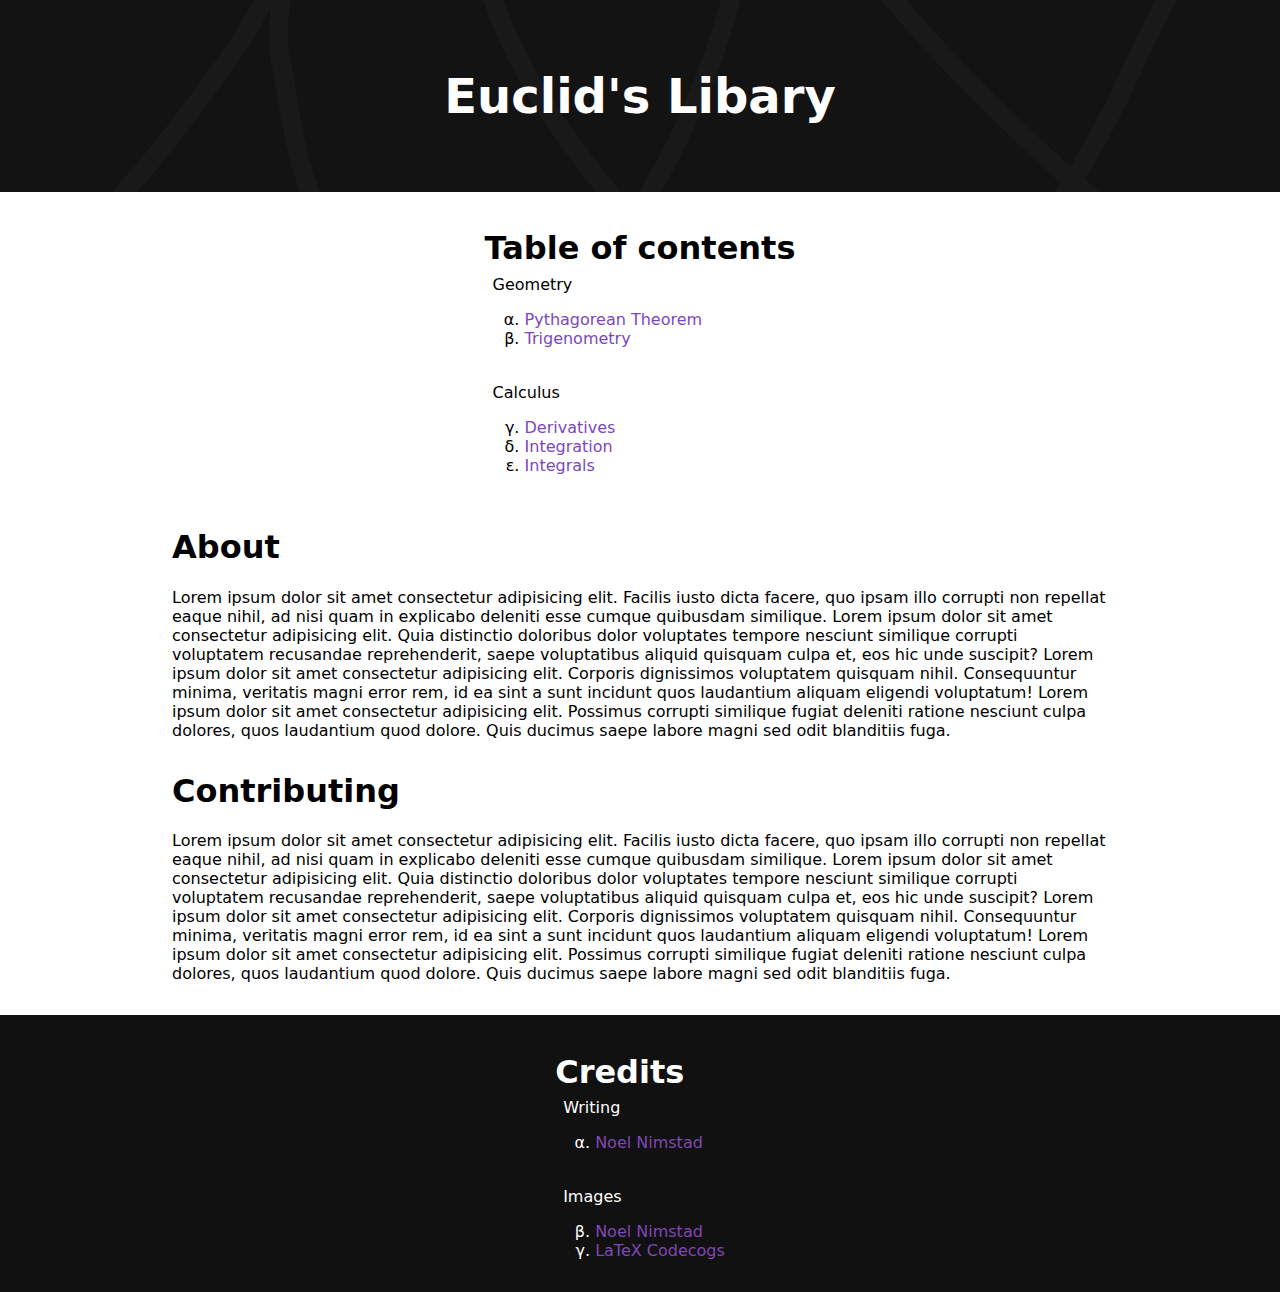
<file: index.html>
<!DOCTYPE html>
<html>
    <head>
        <script src="global.js" defer></script>
        <link rel="stylesheet" href="global.css"/>
        <meta name="viewport" content="width=device-width, initial-scale=1">
        <meta name="viewport" content= "width=device-width, user-scalable=no">
    </head>
    <body>
        <section class="title">
            <h1>Euclid's Libary</h1>
        </section>
        <main>
            <section class="links">
                <div>
                    <h1>Table of contents</h1>
                    <ul>
                        <p>Geometry</p>
                        <li><a href="./pages/geometry/pyteo.html" target="_blank">Pythagorean Theorem</a></li>
                        <li><a href="#" target="_blank">Trigenometry</a></li>
                        <br/>
                        <p>Calculus</p>
                        <li><a href="#" target="_blank">Derivatives</a></li>
                        <li><a href="#" target="_blank">Integration</a></li>
                        <li><a href="#" target="_blank">Integrals</a></li>
                    </ul>
                </div>
            </section>
            <section class="text">
                <h1>About</h1>
                <p>Lorem ipsum dolor sit amet consectetur adipisicing elit. Facilis iusto dicta facere, quo ipsam illo corrupti non repellat eaque nihil, ad nisi quam in explicabo deleniti esse cumque quibusdam similique. Lorem ipsum dolor sit amet consectetur adipisicing elit. Quia distinctio doloribus dolor voluptates tempore nesciunt similique corrupti voluptatem recusandae reprehenderit, saepe voluptatibus aliquid quisquam culpa et, eos hic unde suscipit? Lorem ipsum dolor sit amet consectetur adipisicing elit. Corporis dignissimos voluptatem quisquam nihil. Consequuntur minima, veritatis magni error rem, id ea sint a sunt incidunt quos laudantium aliquam eligendi voluptatum! Lorem ipsum dolor sit amet consectetur adipisicing elit. Possimus corrupti similique fugiat deleniti ratione nesciunt culpa dolores, quos laudantium quod dolore. Quis ducimus saepe labore magni sed odit blanditiis fuga.</p>
            </section>
            <section class="text">
                <h1>Contributing</h1>
                <p>Lorem ipsum dolor sit amet consectetur adipisicing elit. Facilis iusto dicta facere, quo ipsam illo corrupti non repellat eaque nihil, ad nisi quam in explicabo deleniti esse cumque quibusdam similique. Lorem ipsum dolor sit amet consectetur adipisicing elit. Quia distinctio doloribus dolor voluptates tempore nesciunt similique corrupti voluptatem recusandae reprehenderit, saepe voluptatibus aliquid quisquam culpa et, eos hic unde suscipit? Lorem ipsum dolor sit amet consectetur adipisicing elit. Corporis dignissimos voluptatem quisquam nihil. Consequuntur minima, veritatis magni error rem, id ea sint a sunt incidunt quos laudantium aliquam eligendi voluptatum! Lorem ipsum dolor sit amet consectetur adipisicing elit. Possimus corrupti similique fugiat deleniti ratione nesciunt culpa dolores, quos laudantium quod dolore. Quis ducimus saepe labore magni sed odit blanditiis fuga.</p>
            </section>
            <footer>                
                <section class="links">
                    <div>
                        <h1>Credits</h1>
                        <ul>
                            <p>Writing</p>
                            <li><a href="https://noel.nimstad.com" target="_blank">Noel Nimstad</a></li>
                            <br/>
                            <p>Images</p>
                            <li><a href="https://noel.nimstad.com" target="_blank">Noel Nimstad</a></li>
                            <li><a href="https://latex.codecogs.com/eqneditor/editor.php" target="_blank">LaTeX Codecogs</a></li>
                        </ul>
                    </div>
                </section>
            </footer>
        </main>
    </body>
</html>
</file>
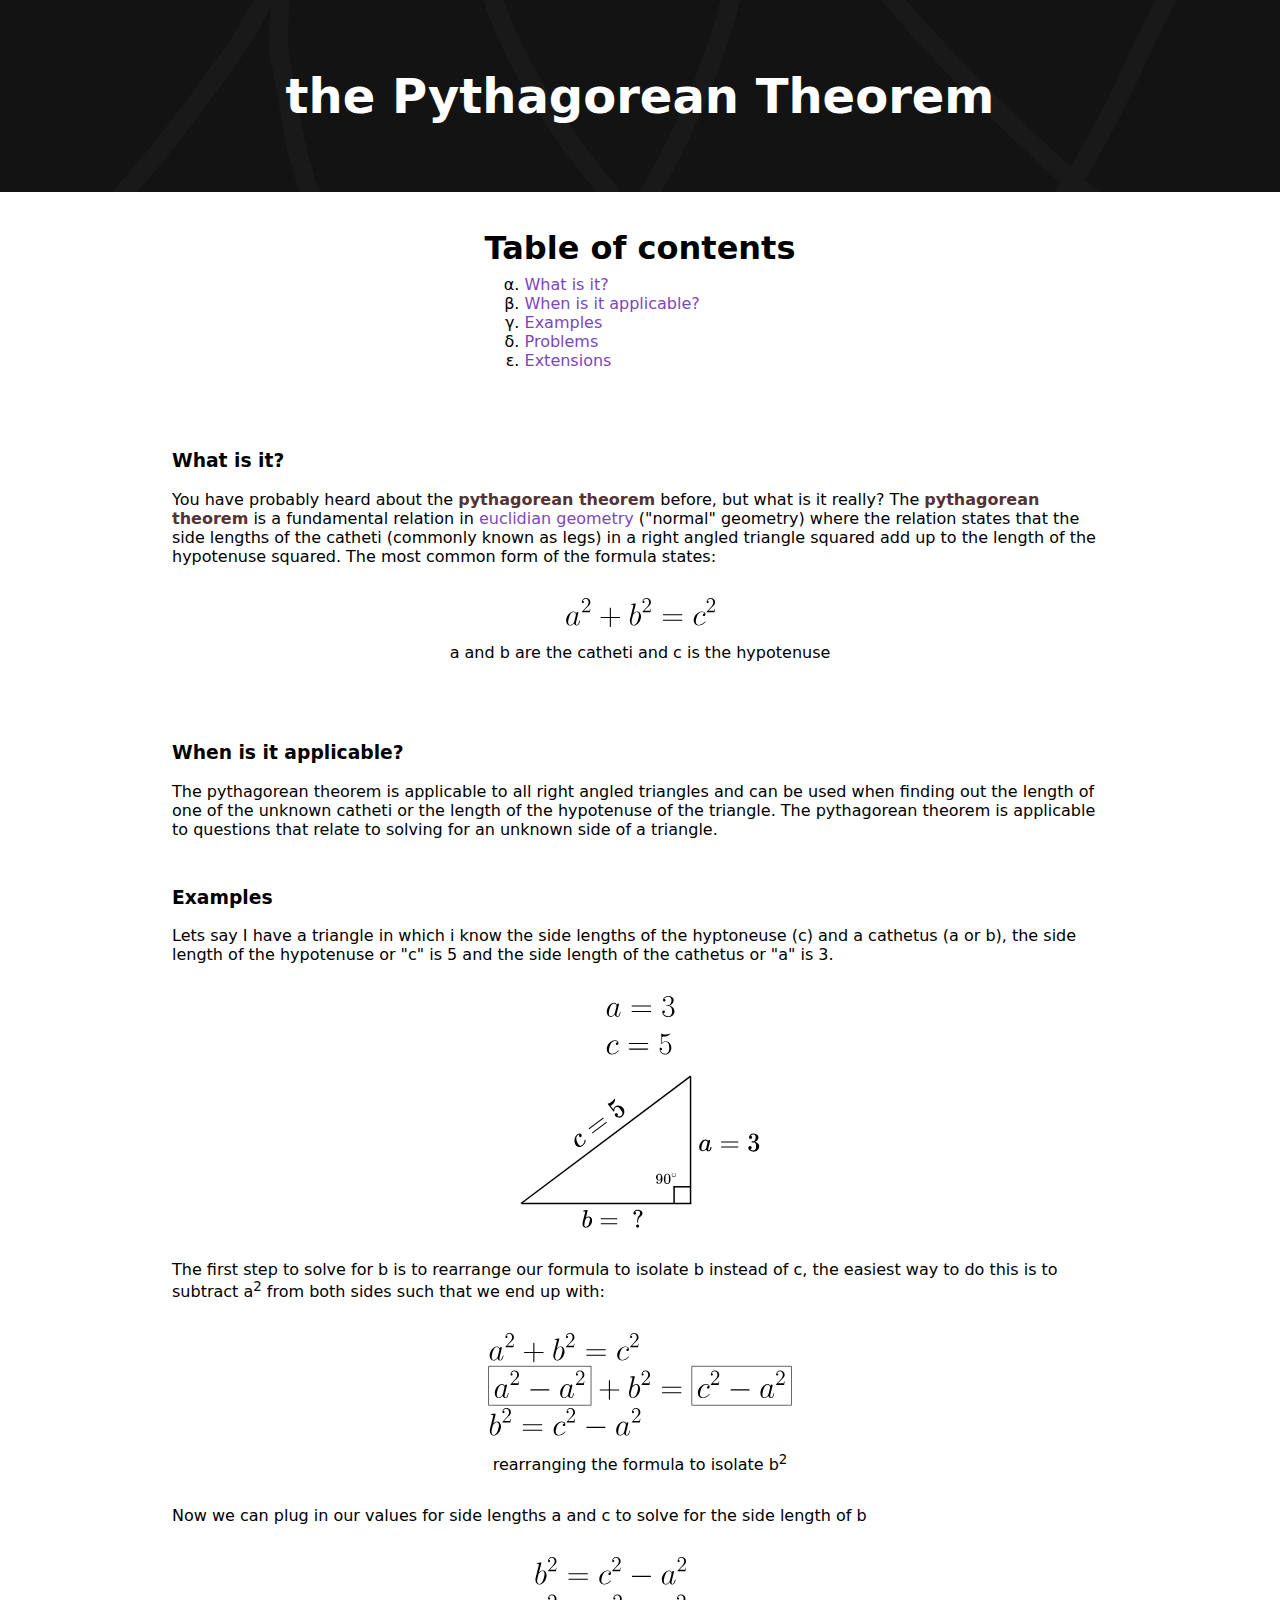
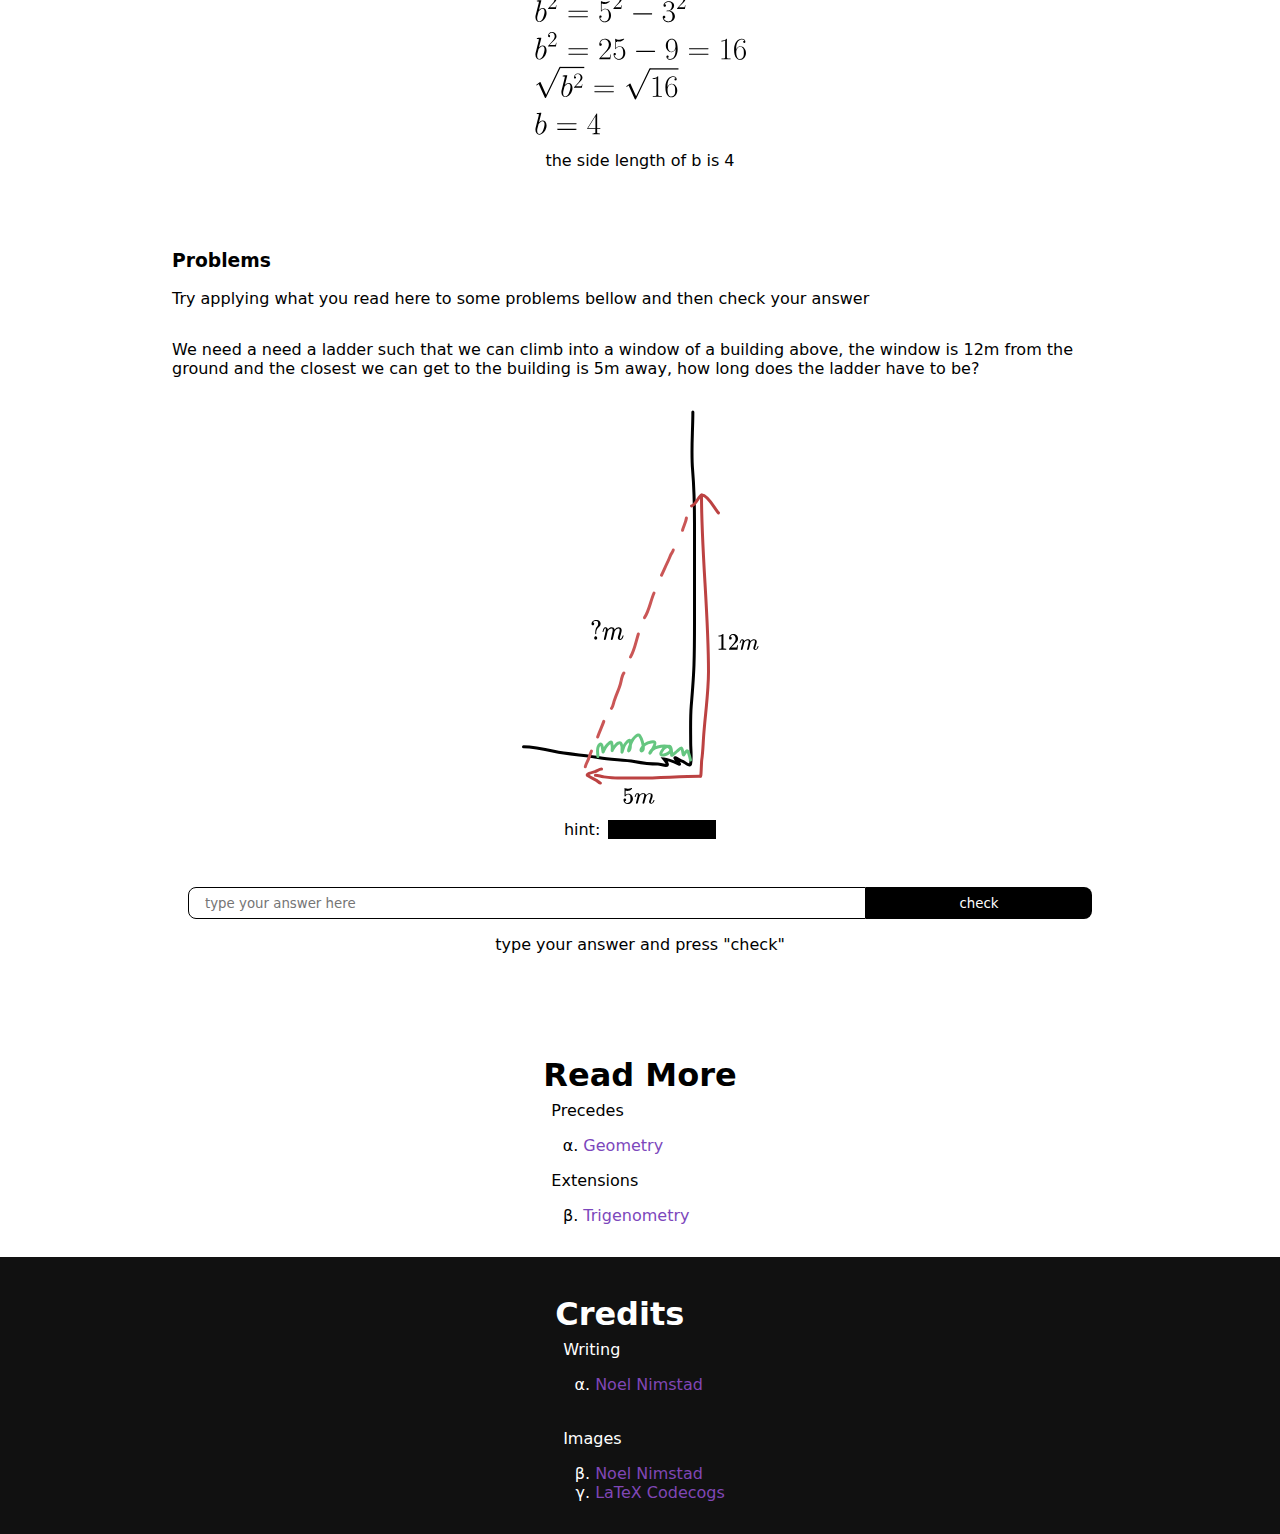
<file: pages/geometry/pyteo.html>
<!DOCTYPE html>
<html>
    <head>
        <link rel="stylesheet" href="../../global.css">
        <link rel="stylesheet" href="./pyteo.css">
        <script src="../../global.js" defer></script>
        <meta name="viewport" content="width=device-width, initial-scale=1">
        <meta name="viewport" content= "width=device-width, user-scalable=no">
    </head>
    <body>
        <section class="title">
            <h1>the Pythagorean Theorem</h1>
        </section>
        <main>
            <section class="links">
                <div>
                    <h1>Table of contents</h1>
                    <ul>
                        <li><a href="#about">What is it?</a></li>
                        <li><a href="#when">When is it applicable?</a></li>
                        <li><a href="#example">Examples</a></li>
                        <li><a href="#problems">Problems</a></li>
                        <li><a href="#extensions">Extensions</a></li>
                    </ul>
                </div>
            </section>
            <section class="text">
                <h3 id="about">What is it?</h3>
                You have probably heard about the <strong>pythagorean theorem</strong> before, but what is it really?
                The <strong>pythagorean theorem</strong> is a fundamental relation in <a href="#">euclidian geometry</a> ("normal" geometry) where the relation states that the side lengths of the catheti (commonly known as legs) in a right angled triangle squared add up to the length of the hypotenuse squared.
                The most common form of the formula states:
                <section class="image">
                    <svg xmlns="http://www.w3.org/2000/svg" xmlns:xlink="http://www.w3.org/1999/xlink" version="1.1" width="112.655897pt" height="21.915236pt" viewBox="-.239051 -.22672 112.655897 21.915236">
                        <defs>
                        <path id="g2-43" d="M7.78977-4.793705H13.265339C13.554614-4.793705 13.905877-4.793705 13.905877-5.144968C13.905877-5.516893 13.575276-5.516893 13.265339-5.516893H7.78977V-10.992461C7.78977-11.281736 7.78977-11.632999 7.438508-11.632999C7.066582-11.632999 7.066582-11.302399 7.066582-10.992461V-5.516893H1.591014C1.301739-5.516893 .950476-5.516893 .950476-5.16563C.950476-4.793705 1.281076-4.793705 1.591014-4.793705H7.066582V.681863C7.066582 .971138 7.066582 1.322401 7.417845 1.322401C7.78977 1.322401 7.78977 .991801 7.78977 .681863V-4.793705Z"/>
                        <path id="g2-61" d="M13.286001-6.632669C13.595939-6.632669 13.905877-6.632669 13.905877-6.983932C13.905877-7.355857 13.554614-7.355857 13.203351-7.355857H1.653002C1.301739-7.355857 .950476-7.355857 .950476-6.983932C.950476-6.632669 1.260414-6.632669 1.570352-6.632669H13.286001ZM13.203351-2.954741C13.554614-2.954741 13.905877-2.954741 13.905877-3.326666C13.905877-3.677929 13.595939-3.677929 13.286001-3.677929H1.570352C1.260414-3.677929 .950476-3.677929 .950476-3.326666C.950476-2.954741 1.301739-2.954741 1.653002-2.954741H13.203351Z"/>
                        <path id="g1-50" d="M6.312326-2.410161H5.99671C5.953671-2.166276 5.838902-1.377235 5.69544-1.147696C5.595016-1.01858 4.777283-1.01858 4.346897-1.01858H1.692851C2.080198-1.348542 2.955316-2.266699 3.328317-2.611008C5.508939-4.619475 6.312326-5.365477 6.312326-6.785751C6.312326-8.435563 5.006822-9.54022 3.342664-9.54022S.702964-8.119947 .702964-6.886174C.702964-6.154518 1.334196-6.154518 1.377235-6.154518C1.678505-6.154518 2.051506-6.369711 2.051506-6.828789C2.051506-7.230483 1.778928-7.50306 1.377235-7.50306C1.248119-7.50306 1.219427-7.50306 1.176388-7.488714C1.448966-8.464255 2.22366-9.12418 3.156163-9.12418C4.37559-9.12418 5.121592-8.105601 5.121592-6.785751C5.121592-5.566324 4.418628-4.504705 3.600895-3.586549L.702964-.344309V0H5.939325L6.312326-2.410161Z"/>
                        <path id="g0-97" d="M6.219419-2.45884C6.116106-2.107577 6.116106-2.066252 5.826831-1.673664C5.372255-1.095114 4.463105-.206625 3.491966-.206625C2.644803-.206625 2.169565-.971138 2.169565-2.190227C2.169565-3.326666 2.810103-5.640868 3.202691-6.508694C3.905216-7.955071 4.876355-8.698921 5.682193-8.698921C7.04592-8.698921 7.314532-7.004595 7.314532-6.839294C7.314532-6.818632 7.252545-6.550019 7.231882-6.508694L6.219419-2.45884ZM7.54182-7.748445C7.314532-8.285671 6.756644-9.112172 5.682193-9.112172C3.347328-9.112172 .826501-6.095444 .826501-3.037391C.826501-.991801 2.024927 .206625 3.429978 .206625C4.566417 .206625 5.537556-.681863 6.116106-1.363726C6.322731-.144638 7.29387 .206625 7.913746 .206625S9.029522-.1653 9.401447-.909151C9.732047-1.611677 10.021323-2.87209 10.021323-2.954741C10.021323-3.058053 9.938673-3.140703 9.814697-3.140703C9.628735-3.140703 9.608072-3.037391 9.525422-2.727453C9.215484-1.508364 8.822896-.206625 7.975733-.206625C7.37652-.206625 7.335195-.743851 7.335195-1.157101C7.335195-1.632339 7.397183-1.859627 7.583145-2.665465C7.727783-3.182028 7.831095-3.636604 7.996396-4.235817C8.760909-7.335195 8.946872-8.079046 8.946872-8.203021C8.946872-8.492296 8.719584-8.719584 8.409646-8.719584C7.748445-8.719584 7.583145-7.996396 7.54182-7.748445Z"/>
                        <path id="g0-98" d="M4.773042-13.823227C4.793705-13.905877 4.83503-14.029852 4.83503-14.133164C4.83503-14.33979 4.628405-14.33979 4.58708-14.33979C4.566417-14.33979 3.822566-14.277802 3.450641-14.236477C3.099378-14.215814 2.78944-14.174489 2.417515-14.153827C1.921614-14.112502 1.776977-14.091839 1.776977-13.719914C1.776977-13.513289 1.983602-13.513289 2.190227-13.513289C3.244016-13.513289 3.244016-13.327326 3.244016-13.120701C3.244016-12.976063 3.078716-12.37685 2.996066-12.004925L2.500165-10.021323C2.29354-9.194822 1.115776-4.50443 1.033126-4.132504C.929813-3.615941 .929813-3.264678 .929813-2.996066C.929813-.888488 2.107577 .206625 3.450641 .206625C5.847493 .206625 8.326996-2.87209 8.326996-5.868156C8.326996-7.769108 7.252545-9.112172 5.702856-9.112172C4.628405-9.112172 3.657266-8.223683 3.264678-7.810433L4.773042-13.823227ZM3.471304-.206625C2.810103-.206625 2.086915-.702526 2.086915-2.314202C2.086915-2.996066 2.148902-3.388653 2.520828-4.83503C2.582815-5.103643 2.913415-6.426044 2.996066-6.694657C3.037391-6.859957 4.256479-8.698921 5.661531-8.698921C6.570682-8.698921 6.983932-7.78977 6.983932-6.715319C6.983932-5.723518 6.405382-3.388653 5.888818-2.314202C5.372255-1.198426 4.42178-.206625 3.471304-.206625Z"/>
                        <path id="g0-99" d="M8.079046-7.769108C7.686458-7.769108 7.500495-7.769108 7.21122-7.521158C7.087245-7.417845 6.859957-7.107907 6.859957-6.777307C6.859957-6.364056 7.169895-6.116106 7.562483-6.116106C8.058383-6.116106 8.616271-6.529357 8.616271-7.355857C8.616271-8.347658 7.665795-9.112172 6.240081-9.112172C3.533291-9.112172 .826501-6.157431 .826501-3.223353C.826501-1.425714 1.942277 .206625 4.049854 .206625C6.859957 .206625 8.636934-1.983602 8.636934-2.252215C8.636934-2.37619 8.512959-2.479503 8.430309-2.479503C8.368321-2.479503 8.347658-2.45884 8.161696-2.272877C6.839294-.516563 4.876355-.206625 4.091179-.206625C2.665465-.206625 2.21089-1.446376 2.21089-2.479503C2.21089-3.202691 2.562153-5.206955 3.306003-6.612007C3.843229-7.583145 4.959005-8.698921 6.260744-8.698921C6.529357-8.698921 7.665795-8.657596 8.079046-7.769108Z"/>
                        </defs>
                        <g id="page1" transform="matrix(1.13 0 0 1.13 -63.986043 -60.685506)">
                        <use x="56.413267" y="71.574962" xlink:href="#g0-97"/>
                        <use x="67.033782" y="63.04357" xlink:href="#g1-50"/>
                        <use x="79.147155" y="71.574962" xlink:href="#g2-43"/>
                        <use x="98.612474" y="71.574962" xlink:href="#g0-98"/>
                        <use x="107.214573" y="63.04357" xlink:href="#g1-50"/>
                        <use x="120.475864" y="71.574962" xlink:href="#g2-61"/>
                        <use x="141.0891" y="71.574962" xlink:href="#g0-99"/>
                        <use x="149.796425" y="63.04357" xlink:href="#g1-50"/>
                        </g>
                    </svg>
                    <p>a and b are the catheti and c is the hypotenuse</p>
                </section>
                <h3 id="when">When is it applicable?</h3>
                The pythagorean theorem is applicable to all right angled triangles and can be used when finding out the length of one of the unknown catheti or the length of the hypotenuse of the triangle. The pythagorean theorem is applicable to questions that relate to solving for an unknown side of a triangle.
                <h3 id="example">Examples</h3>
                Lets say I have a triangle in which i know the side lengths of the hyptoneuse (c) and a cathetus (a or b), the side length of the hypotenuse or "c" is 5 and the side length of the cathetus or "a" is 3.
                <section class="image">
                    <svg xmlns="http://www.w3.org/2000/svg" xmlns:xlink="http://www.w3.org/1999/xlink" version="1.1" width="51.703045pt" height="43.951494pt" viewBox="-.164645 -.326296 51.703045 43.951494">
                        <defs>
                        <path id="g1-51" d="M4.566417-7.025257C6.405382-7.025257 7.21122-5.434243 7.21122-3.595279C7.21122-1.115776 5.888818-.1653 4.690392-.1653C3.595279-.1653 1.818302-.702526 1.260414-2.29354C1.363726-2.252215 1.467039-2.252215 1.570352-2.252215C2.066252-2.252215 2.438177-2.582815 2.438177-3.120041C2.438177-3.719254 1.983602-3.987867 1.570352-3.987867C1.219089-3.987867 .681863-3.822566 .681863-3.058053C.681863-1.157101 2.54149 .3306 4.731717 .3306C7.025257 .3306 8.781571-1.467039 8.781571-3.574616C8.781571-5.578881 7.12857-7.025257 5.16563-7.252545C6.735982-7.583145 8.244346-8.988197 8.244346-10.868486C8.244346-12.480163 6.612007-13.657926 4.75238-13.657926C2.87209-13.657926 1.219089-12.500825 1.219089-10.847824C1.219089-10.124635 1.756314-10.00066 2.024927-10.00066C2.45884-10.00066 2.830765-10.269273 2.830765-10.806499S2.45884-11.612337 2.024927-11.612337C1.942277-11.612337 1.838964-11.612337 1.756314-11.571012C2.355527-12.934738 3.987867-13.182688 4.711055-13.182688S6.797969-12.831426 6.797969-10.847824C6.797969-10.269273 6.715319-9.236147 6.012794-8.326996C5.392918-7.521158 4.690392-7.479833 4.008529-7.417845C3.905216-7.417845 3.429978-7.37652 3.347328-7.37652C3.202691-7.355857 3.120041-7.335195 3.120041-7.190557S3.140703-7.025257 3.553954-7.025257H4.566417Z"/>
                        <path id="g1-53" d="M2.355527-12.087575C2.562153-12.004925 3.409316-11.736312 4.277142-11.736312C6.198756-11.736312 7.252545-12.769438 7.851758-13.368651C7.851758-13.533951 7.851758-13.637264 7.727783-13.637264C7.70712-13.637264 7.665795-13.637264 7.500495-13.554614C6.777307-13.244676 5.930144-12.996726 4.897017-12.996726C4.277142-12.996726 3.347328-13.079376 2.334865-13.533951C2.107577-13.637264 2.066252-13.637264 2.04559-13.637264C1.942277-13.637264 1.921614-13.616601 1.921614-13.203351V-7.21122C1.921614-6.839294 1.921614-6.735982 2.12824-6.735982C2.231552-6.735982 2.272877-6.777307 2.37619-6.921945C3.037391-7.851758 3.946542-8.244346 4.979668-8.244346C5.702856-8.244346 7.252545-7.78977 7.252545-4.256479C7.252545-3.595279 7.252545-2.396852 6.632669-1.446376C6.116106-.599213 5.310268-.1653 4.42178-.1653C3.058053-.1653 1.673664-1.115776 1.301739-2.70679C1.384389-2.686128 1.549689-2.644803 1.632339-2.644803C1.900952-2.644803 2.417515-2.78944 2.417515-3.429978C2.417515-3.987867 2.024927-4.215154 1.632339-4.215154C1.157101-4.215154 .847163-3.925879 .847163-3.347328C.847163-1.549689 2.272877 .3306 4.463105 .3306C6.591344 .3306 8.616271-1.508364 8.616271-4.173829C8.616271-6.653332 7.004595-8.574946 5.00033-8.574946C3.946542-8.574946 3.058053-8.182358 2.355527-7.438508V-12.087575Z"/>
                        <path id="g1-61" d="M13.286001-6.632669C13.595939-6.632669 13.905877-6.632669 13.905877-6.983932C13.905877-7.355857 13.554614-7.355857 13.203351-7.355857H1.653002C1.301739-7.355857 .950476-7.355857 .950476-6.983932C.950476-6.632669 1.260414-6.632669 1.570352-6.632669H13.286001ZM13.203351-2.954741C13.554614-2.954741 13.905877-2.954741 13.905877-3.326666C13.905877-3.677929 13.595939-3.677929 13.286001-3.677929H1.570352C1.260414-3.677929 .950476-3.677929 .950476-3.326666C.950476-2.954741 1.301739-2.954741 1.653002-2.954741H13.203351Z"/>
                        <path id="g0-97" d="M6.219419-2.45884C6.116106-2.107577 6.116106-2.066252 5.826831-1.673664C5.372255-1.095114 4.463105-.206625 3.491966-.206625C2.644803-.206625 2.169565-.971138 2.169565-2.190227C2.169565-3.326666 2.810103-5.640868 3.202691-6.508694C3.905216-7.955071 4.876355-8.698921 5.682193-8.698921C7.04592-8.698921 7.314532-7.004595 7.314532-6.839294C7.314532-6.818632 7.252545-6.550019 7.231882-6.508694L6.219419-2.45884ZM7.54182-7.748445C7.314532-8.285671 6.756644-9.112172 5.682193-9.112172C3.347328-9.112172 .826501-6.095444 .826501-3.037391C.826501-.991801 2.024927 .206625 3.429978 .206625C4.566417 .206625 5.537556-.681863 6.116106-1.363726C6.322731-.144638 7.29387 .206625 7.913746 .206625S9.029522-.1653 9.401447-.909151C9.732047-1.611677 10.021323-2.87209 10.021323-2.954741C10.021323-3.058053 9.938673-3.140703 9.814697-3.140703C9.628735-3.140703 9.608072-3.037391 9.525422-2.727453C9.215484-1.508364 8.822896-.206625 7.975733-.206625C7.37652-.206625 7.335195-.743851 7.335195-1.157101C7.335195-1.632339 7.397183-1.859627 7.583145-2.665465C7.727783-3.182028 7.831095-3.636604 7.996396-4.235817C8.760909-7.335195 8.946872-8.079046 8.946872-8.203021C8.946872-8.492296 8.719584-8.719584 8.409646-8.719584C7.748445-8.719584 7.583145-7.996396 7.54182-7.748445Z"/>
                        <path id="g0-99" d="M8.079046-7.769108C7.686458-7.769108 7.500495-7.769108 7.21122-7.521158C7.087245-7.417845 6.859957-7.107907 6.859957-6.777307C6.859957-6.364056 7.169895-6.116106 7.562483-6.116106C8.058383-6.116106 8.616271-6.529357 8.616271-7.355857C8.616271-8.347658 7.665795-9.112172 6.240081-9.112172C3.533291-9.112172 .826501-6.157431 .826501-3.223353C.826501-1.425714 1.942277 .206625 4.049854 .206625C6.859957 .206625 8.636934-1.983602 8.636934-2.252215C8.636934-2.37619 8.512959-2.479503 8.430309-2.479503C8.368321-2.479503 8.347658-2.45884 8.161696-2.272877C6.839294-.516563 4.876355-.206625 4.091179-.206625C2.665465-.206625 2.21089-1.446376 2.21089-2.479503C2.21089-3.202691 2.562153-5.206955 3.306003-6.612007C3.843229-7.583145 4.959005-8.698921 6.260744-8.698921C6.529357-8.698921 7.665795-8.657596 8.079046-7.769108Z"/>
                        </defs>
                        <g id="page1" transform="matrix(1.13 0 0 1.13 -44.07 -87.338668)">
                        <use x="38.854296" y="90.660025" xlink:href="#g0-97"/>
                        <use x="55.214396" y="90.660025" xlink:href="#g1-61"/>
                        <use x="75.827632" y="90.660025" xlink:href="#g1-51"/>
                        <use x="38.854296" y="115.566625" xlink:href="#g0-99"/>
                        <use x="53.301207" y="115.566625" xlink:href="#g1-61"/>
                        <use x="73.914443" y="115.566625" xlink:href="#g1-53"/>
                        </g>
                    </svg>
                    <svg class="triangle" xmlns="http://www.w3.org/2000/svg" width="240" height="234" viewBox="0 0 240 234" fill="none">
                        <path d="M63.3289 156.3C63.3289 156.132 63.3624 155.94 63.4294 155.722C63.4964 155.504 63.5968 155.396 63.7308 155.396C63.7475 155.396 64.3504 155.354 65.5393 155.27C66.7283 155.186 67.3395 155.136 67.373 155.119C67.5739 155.119 67.6744 155.195 67.6744 155.345C67.6744 155.496 67.3897 156.693 66.8204 158.937C66.6864 159.507 66.5441 160.093 66.3933 160.696C66.2426 161.298 66.117 161.751 66.0166 162.052L65.9161 162.529C65.9161 162.579 65.9663 162.554 66.0668 162.454C66.8873 161.784 67.733 161.449 68.6038 161.449C69.642 161.449 70.4793 161.834 71.1156 162.605C71.7519 163.375 72.0785 164.346 72.0952 165.518C72.0952 167.377 71.4338 169.06 70.1109 170.567C68.788 172.074 67.3646 172.828 65.8407 172.828C65.0035 172.828 64.2415 172.51 63.555 171.873C62.8684 171.237 62.5167 170.207 62.5 168.784V168.558C62.5 168.206 62.567 167.72 62.7009 167.101C62.8349 166.481 63.2452 164.832 63.9317 162.152C64.769 158.854 65.1877 157.104 65.1877 156.903C65.1877 156.702 64.8695 156.584 64.2332 156.551C64.1494 156.551 64.0825 156.551 64.0322 156.551H63.9066C63.7392 156.551 63.6303 156.551 63.5801 156.551C63.5299 156.551 63.4712 156.526 63.4043 156.476C63.3373 156.425 63.3122 156.367 63.3289 156.3ZM69.935 164.388V164.237C69.935 162.998 69.4243 162.378 68.4028 162.378C68.1181 162.378 67.8251 162.445 67.5237 162.579C67.2223 162.713 66.9459 162.889 66.6948 163.107C66.4436 163.325 66.2259 163.526 66.0417 163.71C65.8575 163.894 65.7068 164.078 65.5896 164.262L65.4388 164.463L64.9114 166.624C64.543 168.064 64.3588 169.085 64.3588 169.688C64.3588 170.492 64.5597 171.095 64.9616 171.497C65.2295 171.764 65.5644 171.898 65.9663 171.898C66.5189 171.898 67.0799 171.63 67.6493 171.095C68.0679 170.709 68.4028 170.241 68.654 169.688C68.9052 169.135 69.1815 168.256 69.4829 167.051C69.7843 165.845 69.935 164.957 69.935 164.388Z" fill="black"/>
                        <path d="M80.6555 163.835C80.6555 163.618 80.7728 163.45 81.0072 163.333H97.0076C97.2588 163.467 97.3844 163.634 97.3844 163.835C97.3844 164.02 97.2672 164.179 97.0327 164.313L89.0451 164.338H81.0574C80.7895 164.254 80.6555 164.087 80.6555 163.835ZM80.6555 168.708C80.6555 168.457 80.7895 168.29 81.0574 168.206H97.0327C97.2672 168.373 97.3844 168.541 97.3844 168.708C97.3844 168.926 97.2588 169.094 97.0076 169.211H81.0072C80.7728 169.094 80.6555 168.926 80.6555 168.708Z" fill="black"/>
                        <path d="M117.725 155.772C117.122 155.772 116.587 155.873 116.118 156.074C115.649 156.275 115.331 156.476 115.163 156.677L114.912 156.953C114.945 156.953 114.987 156.961 115.038 156.978C115.088 156.995 115.18 157.028 115.314 157.078C115.448 157.129 115.573 157.204 115.691 157.305C115.808 157.405 115.908 157.539 115.992 157.706C116.076 157.874 116.118 158.075 116.118 158.309C116.118 158.694 115.992 159.013 115.741 159.264C115.49 159.515 115.172 159.641 114.786 159.641C114.401 159.641 114.083 159.523 113.832 159.289C113.581 159.054 113.447 158.736 113.43 158.334C113.43 157.346 113.807 156.551 114.56 155.948C115.314 155.345 116.143 154.985 117.047 154.868C117.081 154.868 117.173 154.868 117.323 154.868C117.474 154.868 117.591 154.86 117.675 154.843H117.775C118.663 154.843 119.433 154.952 120.086 155.169C120.739 155.387 121.225 155.689 121.543 156.074C121.861 156.459 122.104 156.827 122.272 157.179C122.439 157.531 122.514 157.907 122.498 158.309C122.498 159.381 122.037 160.26 121.116 160.947C119.542 162.069 118.588 163.4 118.253 164.941C118.169 165.342 118.127 165.862 118.127 166.498V166.925C118.127 167.243 118.102 167.427 118.052 167.478C118.002 167.528 117.859 167.561 117.625 167.578C117.39 167.595 117.248 167.57 117.198 167.503C117.148 167.436 117.122 167.293 117.122 167.076V166.297C117.156 165.108 117.307 164.087 117.575 163.233C117.842 162.378 118.135 161.759 118.454 161.374C118.772 160.989 119.082 160.603 119.383 160.218C119.684 159.833 119.877 159.448 119.961 159.063C119.994 158.912 120.011 158.602 120.011 158.133V157.807C120.011 157.522 119.994 157.288 119.961 157.104C119.927 156.919 119.835 156.71 119.684 156.476C119.534 156.241 119.308 156.065 119.006 155.948C118.705 155.831 118.278 155.772 117.725 155.772ZM116.118 171.019C116.118 170.55 116.268 170.182 116.57 169.914C116.871 169.646 117.24 169.512 117.675 169.512C118.06 169.546 118.395 169.688 118.68 169.939C118.964 170.19 119.107 170.55 119.107 171.019C119.107 171.522 118.964 171.898 118.68 172.15C118.395 172.401 118.043 172.526 117.625 172.526C117.206 172.526 116.854 172.401 116.57 172.15C116.285 171.898 116.134 171.522 116.118 171.019Z" fill="black"/>
                        <path d="M170.54 148.493L170.54 21.2134" stroke="black" stroke-width="1.5"/>
                        <path d="M154.085 148.671L154.085 131.701" stroke="black" stroke-width="1.5"/>
                        <path d="M0.999987 148.497L170.683 21.1871" stroke="black" stroke-width="1.5"/>
                        <path d="M1.60001 148.454L171.306 148.454" stroke="black" stroke-width="1.5"/>
                        <path d="M153.4 131.786L170.371 131.786" stroke="black" stroke-width="1.5"/>
                        <path d="M179.2 91.9304C179.2 90.1636 179.865 88.4842 181.194 86.8923C182.524 85.3004 184.019 84.4957 185.681 84.4782C186.573 84.4782 187.361 84.9068 188.043 85.764C188.323 85.2392 188.725 84.9768 189.25 84.9768C189.477 84.9768 189.678 85.0468 189.853 85.1867C190.028 85.3266 190.116 85.5016 190.116 85.7115C190.116 85.9389 189.792 87.3384 189.145 89.9099C188.498 92.4814 188.165 93.9334 188.148 94.2657C188.148 94.7031 188.209 94.9917 188.331 95.1317C188.454 95.2716 188.638 95.3503 188.882 95.3678C189.04 95.3503 189.215 95.2716 189.407 95.1317C189.775 94.7818 190.133 93.9421 190.483 92.6126C190.588 92.2627 190.676 92.0791 190.746 92.0616C190.781 92.0441 190.868 92.0353 191.008 92.0353H191.113C191.445 92.0353 191.611 92.1141 191.611 92.2715C191.611 92.3765 191.568 92.6126 191.48 92.98C191.393 93.3473 191.218 93.8197 190.955 94.3969C190.693 94.9742 190.413 95.4115 190.116 95.7089C189.888 95.9363 189.608 96.12 189.276 96.26C189.136 96.295 188.926 96.3125 188.646 96.3125C188.052 96.3125 187.553 96.1813 187.151 95.9189C186.748 95.6565 186.486 95.3853 186.363 95.1054L186.206 94.7118C186.189 94.6943 186.154 94.7031 186.101 94.7381C186.066 94.773 186.031 94.808 185.996 94.843C184.964 95.8226 183.914 96.3125 182.847 96.3125C181.885 96.3125 181.037 95.9626 180.302 95.2629C179.567 94.5631 179.2 93.4523 179.2 91.9304ZM187.544 87.4433C187.544 87.3384 187.501 87.146 187.413 86.8661C187.326 86.5862 187.124 86.28 186.81 85.9477C186.495 85.6153 186.092 85.4404 185.603 85.4229C184.99 85.4229 184.404 85.694 183.844 86.2363C183.285 86.7786 182.847 87.4871 182.532 88.3617C182.025 89.7437 181.667 91.1782 181.457 92.6651C181.457 92.7176 181.457 92.8138 181.457 92.9537C181.457 93.0937 181.448 93.1986 181.43 93.2686C181.43 94.0558 181.588 94.5981 181.903 94.8955C182.218 95.1929 182.594 95.3503 183.031 95.3678C183.696 95.3678 184.352 95.0792 184.999 94.5019C185.646 93.9246 186.031 93.4785 186.154 93.1637C186.189 93.0937 186.425 92.1578 186.862 90.356C187.299 88.5542 187.527 87.5833 187.544 87.4433Z" fill="black"/>
                        <path d="M200.974 86.9448C200.974 86.7174 201.096 86.5424 201.341 86.42H218.056C218.318 86.5599 218.45 86.7349 218.45 86.9448C218.45 87.1372 218.327 87.3034 218.082 87.4433L209.738 87.4696H201.394C201.114 87.3821 200.974 87.2072 200.974 86.9448ZM200.974 92.0353C200.974 91.7729 201.114 91.598 201.394 91.5105H218.082C218.327 91.6855 218.45 91.8604 218.45 92.0353C218.45 92.2627 218.318 92.4377 218.056 92.5601H201.341C201.096 92.4377 200.974 92.2627 200.974 92.0353Z" fill="black"/>
                        <path d="M230.541 83.9009C230.069 83.9009 229.701 83.7522 229.439 83.4548C229.176 83.1575 229.036 82.7726 229.019 82.3003C229.019 81.3382 229.439 80.481 230.278 79.7288C231.118 78.9766 232.133 78.6005 233.322 78.6005C233.935 78.6005 234.319 78.6092 234.477 78.6267C235.771 78.8366 236.76 79.3002 237.442 80.0174C238.124 80.7346 238.474 81.5131 238.492 82.3528C238.492 83.2624 238.194 84.1458 237.599 85.003C237.005 85.8602 236.182 86.4812 235.133 86.866L235.054 86.9185C235.054 86.936 235.133 86.9623 235.29 86.9972C235.448 87.0322 235.701 87.111 236.051 87.2334C236.401 87.3559 236.733 87.5395 237.048 87.7844C238.483 88.7116 239.2 89.9361 239.2 91.458C239.2 92.84 238.658 94.0471 237.573 95.0792C236.489 96.1113 235.115 96.6273 233.453 96.6273C232.054 96.6273 230.847 96.2512 229.832 95.499C228.818 94.7468 228.31 93.7934 228.31 92.6388C228.31 92.149 228.468 91.7554 228.783 91.458C229.098 91.1607 229.491 91.0032 229.964 90.9857C230.453 90.9857 230.856 91.1432 231.171 91.458C231.485 91.7729 231.643 92.1665 231.643 92.6388C231.643 92.8313 231.617 93.0062 231.564 93.1636C231.512 93.3211 231.45 93.461 231.381 93.5835C231.311 93.7059 231.214 93.8109 231.092 93.8984C230.969 93.9858 230.864 94.0558 230.777 94.1083C230.69 94.1608 230.602 94.1957 230.515 94.2132C230.427 94.2307 230.357 94.257 230.305 94.292L230.2 94.3182C231.092 95.1054 232.176 95.499 233.453 95.499C234.416 95.499 235.142 95.0354 235.631 94.1083C235.929 93.531 236.077 92.6476 236.077 91.458V90.9332C236.077 89.2714 235.518 88.1606 234.398 87.6008C234.136 87.4958 233.602 87.4346 232.797 87.4171L231.695 87.3908L231.617 87.3384C231.582 87.2859 231.564 87.1459 231.564 86.9185C231.564 86.6036 231.634 86.4462 231.774 86.4462C232.264 86.4462 232.771 86.4025 233.296 86.315C233.891 86.2275 234.433 85.8602 234.923 85.2129C235.413 84.5657 235.658 83.586 235.658 82.274V82.0641C235.658 81.067 235.351 80.376 234.739 79.9912C234.354 79.7463 233.943 79.6238 233.506 79.6238C232.946 79.6238 232.43 79.72 231.958 79.9125C231.485 80.1049 231.153 80.3061 230.961 80.516C230.768 80.7259 230.672 80.8308 230.672 80.8308H230.751C230.803 80.8483 230.873 80.8658 230.961 80.8833C231.048 80.9008 231.136 80.9446 231.223 81.0145C231.311 81.0845 231.416 81.1457 231.538 81.1982C231.66 81.2507 231.748 81.3469 231.8 81.4868C231.853 81.6268 231.923 81.758 232.01 81.8804C232.098 82.0029 232.124 82.1778 232.089 82.4052C232.089 82.7901 231.967 83.1312 231.722 83.4286C231.477 83.726 231.083 83.8834 230.541 83.9009Z" fill="black"/>
                        <path d="M55.8917 90.1455C54.6889 88.5494 54.2372 86.6399 54.5365 84.417C54.8358 82.194 55.7176 80.5309 57.182 79.4274C58.002 78.8095 58.7787 78.4997 59.5121 78.498C60.2455 78.4964 60.8347 78.7755 61.2797 79.3356C61.5997 79.7603 61.7309 80.2238 61.6734 80.7264C61.6158 81.2289 61.3803 81.6475 60.9666 81.9821C60.6884 82.1918 60.4136 82.2841 60.1422 82.259C59.8708 82.2339 59.6247 82.075 59.404 81.7821C59.1833 81.4893 59.0763 81.1796 59.0829 80.8533C59.0895 80.5269 59.1347 80.2517 59.2185 80.0279C59.3024 79.804 59.3718 79.6828 59.4267 79.6643L59.4487 79.6478C59.4266 79.6185 59.3496 79.6077 59.2176 79.6153C59.0856 79.6229 58.8877 79.6802 58.6239 79.7872C58.3601 79.8941 58.0891 80.0524 57.8109 80.2621C57.3716 80.5931 57.0315 81.0101 56.7907 81.513C56.5825 81.8765 56.4387 82.3407 56.3593 82.9057C56.2005 84.0355 56.416 85.2965 57.0059 86.6886C57.5958 88.0807 58.0821 89.0459 58.4646 89.5841C58.9722 90.2577 59.5433 90.6194 60.1778 90.6693C60.7648 90.778 61.3218 90.6337 61.849 90.2365L61.9368 90.1703C63.5769 88.9344 64.4624 87.2914 64.5934 85.2412C64.6149 84.9955 64.6475 84.8561 64.6915 84.8229C64.75 84.7788 64.8949 84.773 65.126 84.8055C65.3571 84.8379 65.5075 84.8853 65.5773 84.9474C65.6472 85.0096 65.664 85.1691 65.6279 85.4259C65.5919 85.6827 65.534 86.0477 65.4544 86.5209C65.3748 86.9941 65.2109 87.4621 64.9625 87.9247C64.7142 88.3873 64.3836 88.9234 63.9706 89.5331C63.5576 90.1428 63.0326 90.6647 62.3955 91.0988C61.2973 91.9264 60.1465 92.2426 58.9433 92.0473C57.7401 91.852 56.7228 91.2181 55.8917 90.1455Z" fill="black"/>
                        <path d="M68.8757 73.8871C68.7322 73.6967 68.7244 73.473 68.8521 73.2161L82.8436 62.6726C83.1516 62.6243 83.3717 62.6879 83.5041 62.8637C83.6255 63.0247 83.6278 63.2411 83.5111 63.5127L76.5429 68.7981L69.5581 74.0615C69.2687 74.1649 69.0412 74.1067 68.8757 73.8871ZM72.0867 78.1482C71.9211 77.9286 71.9279 77.6939 72.1071 77.4441L86.0766 66.9173C86.3919 66.9092 86.6048 66.9784 86.7151 67.1248C86.8586 67.3152 86.8591 67.5444 86.7167 67.8124L72.7252 78.3558C72.443 78.4078 72.2301 78.3386 72.0867 78.1482Z" fill="black"/>
                        <path d="M97.5829 58.7976C97.8478 59.149 97.9513 59.5301 97.8936 59.941C97.8358 60.3518 97.6386 60.6841 97.3018 60.9379L97.148 61.0538C98.6933 61.703 100.022 61.6083 101.135 60.7697C102.16 59.9973 102.576 58.9952 102.383 57.7636C102.297 57.0707 101.73 56.0287 100.681 54.6376C99.5448 53.1293 98.5802 52.2606 97.7876 52.0314C97.0427 51.835 96.436 51.9134 95.9675 52.2665L95.8357 52.3658C94.6935 53.2265 94.2047 54.3754 94.3693 55.8125C94.388 55.9592 94.3809 56.0564 94.348 56.1041C94.3151 56.1519 94.2163 56.2493 94.0516 56.3963C93.8027 56.5839 93.6305 56.6448 93.535 56.579C93.4616 56.5425 92.4814 55.2723 90.5945 52.7683L88.4594 49.9348C87.9077 49.2027 87.6684 48.809 87.7416 48.7538C87.7489 48.7025 87.7671 48.6657 87.7964 48.6437C87.811 48.6326 88.0089 48.5754 88.3901 48.4718C88.7712 48.3683 89.2622 48.182 89.8629 47.9129C90.4637 47.6438 91.057 47.2886 91.6427 46.8473C92.6824 46.0638 93.5236 45.1085 94.1665 43.9812C94.2395 43.8344 94.3126 43.7334 94.3858 43.6782C94.5029 43.5899 94.6608 43.6776 94.8594 43.9411L95.0746 44.2267C94.9442 46.5519 93.9785 48.3931 92.1773 49.7504C91.7234 50.0924 91.2803 50.3575 90.848 50.5455L90.5953 50.667L93.4421 54.445C93.5659 54.0303 93.6641 53.7037 93.7369 53.4652C93.8097 53.2267 93.985 52.9109 94.2628 52.5179C94.5407 52.1249 94.8699 51.785 95.2506 51.4981C96.4367 50.6043 97.7984 50.3243 99.3356 50.6582C100.873 50.9921 102.133 51.8106 103.115 53.1139C104.13 54.4611 104.527 55.9637 104.307 57.6217C104.088 59.2797 103.31 60.6236 101.973 61.6534C100.787 62.5472 99.5376 62.8691 98.2242 62.619C96.9108 62.369 95.879 61.7461 95.1286 60.7503C94.8638 60.3989 94.7347 60.06 94.7413 59.7336C94.7479 59.4072 94.817 59.1485 94.9485 58.9576C95.0801 58.7666 95.2264 58.6104 95.3875 58.489C95.7536 58.2132 96.1476 58.1114 96.5694 58.1838C96.9913 58.2562 97.3292 58.4608 97.5829 58.7976Z" fill="black"/>
                        <path d="M140.904 124.45C140.398 125.204 139.765 125.582 139.006 125.582C138.183 125.582 137.508 125.289 136.981 124.703C136.453 124.118 136.137 123.492 136.032 122.827C136.011 122.668 136 122.47 136 122.232V122.113C136 121.19 136.364 120.386 137.092 119.701C137.724 119.105 138.42 118.807 139.18 118.807C139.201 118.807 139.232 118.807 139.275 118.807C139.317 118.807 139.359 118.812 139.401 118.822H139.464C139.591 118.822 139.723 118.832 139.86 118.852C139.997 118.872 140.192 118.932 140.445 119.031C140.698 119.13 140.946 119.289 141.189 119.507C141.431 119.726 141.658 120.018 141.869 120.386C142.322 121.259 142.549 122.381 142.549 123.75C142.549 125.14 142.233 126.316 141.6 127.279C141.231 127.835 140.788 128.266 140.271 128.574C139.754 128.882 139.206 129.04 138.626 129.05C137.983 129.05 137.455 128.906 137.044 128.619C136.633 128.331 136.422 127.904 136.411 127.338C136.401 126.773 136.68 126.495 137.25 126.505C137.482 126.505 137.677 126.574 137.835 126.713C137.993 126.852 138.072 127.046 138.072 127.294C138.072 127.472 138.025 127.626 137.93 127.755C137.835 127.884 137.751 127.964 137.677 127.993C137.603 128.023 137.534 128.048 137.471 128.068L137.408 128.083C137.408 128.103 137.445 128.132 137.519 128.172C137.592 128.212 137.73 128.261 137.93 128.321C138.13 128.38 138.352 128.405 138.594 128.395H138.689C139.322 128.395 139.855 128.078 140.287 127.443C140.698 126.887 140.904 125.924 140.904 124.554V124.45ZM139.195 125.031C139.702 125.031 140.108 124.787 140.413 124.301C140.719 123.815 140.878 123.155 140.888 122.321C140.888 121.547 140.846 120.991 140.762 120.654C140.74 120.554 140.709 120.455 140.667 120.356C140.624 120.257 140.551 120.128 140.445 119.969C140.34 119.81 140.181 119.676 139.971 119.567C139.76 119.458 139.512 119.408 139.227 119.418C138.826 119.418 138.484 119.552 138.199 119.82C137.977 120.038 137.835 120.296 137.772 120.594C137.708 120.892 137.672 121.413 137.661 122.157C137.661 122.981 137.687 123.537 137.74 123.825C137.793 124.113 137.898 124.346 138.056 124.524C138.32 124.862 138.7 125.031 139.195 125.031Z" fill="black"/>
                        <path d="M144.764 120.013C145.354 119.209 146.161 118.807 147.184 118.807C147.69 118.807 148.196 118.937 148.703 119.195C149.209 119.453 149.62 119.909 149.937 120.564C150.327 121.388 150.522 122.52 150.522 123.959C150.522 125.497 150.295 126.673 149.842 127.487C149.631 127.904 149.341 128.237 148.972 128.485C148.602 128.733 148.281 128.887 148.007 128.946C147.732 129.006 147.463 129.04 147.2 129.05C146.926 129.05 146.651 129.021 146.377 128.961C146.103 128.902 145.781 128.743 145.412 128.485C145.043 128.227 144.753 127.894 144.542 127.487C144.089 126.673 143.862 125.497 143.862 123.959C143.862 122.232 144.163 120.917 144.764 120.013ZM148.323 119.835C148.007 119.517 147.632 119.358 147.2 119.358C146.757 119.358 146.377 119.517 146.061 119.835C145.797 120.093 145.623 120.45 145.539 120.907C145.454 121.363 145.412 122.316 145.412 123.765C145.412 125.333 145.454 126.366 145.539 126.862C145.623 127.358 145.813 127.75 146.108 128.038C146.404 128.336 146.767 128.485 147.2 128.485C147.622 128.485 147.98 128.336 148.276 128.038C148.581 127.74 148.771 127.323 148.845 126.787C148.919 126.251 148.961 125.244 148.972 123.765C148.972 122.326 148.929 121.378 148.845 120.922C148.761 120.465 148.587 120.103 148.323 119.835Z" fill="black"/>
                        <path d="M151.749 119.932C151.749 119.392 151.962 118.918 152.387 118.511C152.812 118.104 153.323 117.901 153.919 117.901C154.516 117.901 155.026 118.097 155.451 118.49C155.876 118.883 156.093 119.371 156.1 119.953C156.1 120.501 155.891 120.978 155.474 121.385C155.056 121.792 154.542 121.995 153.93 121.995C153.334 121.995 152.823 121.795 152.398 121.395C151.973 120.995 151.757 120.508 151.749 119.932ZM153.874 118.332C153.449 118.332 153.065 118.48 152.722 118.774C152.379 119.069 152.208 119.459 152.208 119.943C152.208 120.413 152.376 120.799 152.711 121.101C153.047 121.402 153.453 121.557 153.93 121.564C154.184 121.564 154.419 121.518 154.635 121.427C154.851 121.336 155.004 121.244 155.093 121.153C155.183 121.062 155.261 120.974 155.328 120.89C155.537 120.63 155.641 120.315 155.641 119.943C155.641 119.501 155.481 119.122 155.161 118.806C154.84 118.49 154.411 118.332 153.874 118.332Z" fill="black"/>
                    </svg>
                </section>
                <br/>
                The first step to solve for b is to rearrange our formula to isolate b instead of c, the easiest way to do this is to subtract a<sup>2</sup> from both sides such that we end up with:
                <section class="image">
                    <svg xmlns="http://www.w3.org/2000/svg" xmlns:xlink="http://www.w3.org/1999/xlink" version="1.1" width="227.409029pt" height="76.943325pt" viewBox="-.164645 -.307593 227.409029 76.943325">
                        <defs>
                        <path id="g0-0" d="M13.616601-4.75238C13.967864-4.75238 14.33979-4.75238 14.33979-5.16563S13.967864-5.578881 13.616601-5.578881H2.438177C2.086915-5.578881 1.714989-5.578881 1.714989-5.16563S2.086915-4.75238 2.438177-4.75238H13.616601Z"/>
                        <path id="g3-43" d="M7.78977-4.793705H13.265339C13.554614-4.793705 13.905877-4.793705 13.905877-5.144968C13.905877-5.516893 13.575276-5.516893 13.265339-5.516893H7.78977V-10.992461C7.78977-11.281736 7.78977-11.632999 7.438508-11.632999C7.066582-11.632999 7.066582-11.302399 7.066582-10.992461V-5.516893H1.591014C1.301739-5.516893 .950476-5.516893 .950476-5.16563C.950476-4.793705 1.281076-4.793705 1.591014-4.793705H7.066582V.681863C7.066582 .971138 7.066582 1.322401 7.417845 1.322401C7.78977 1.322401 7.78977 .991801 7.78977 .681863V-4.793705Z"/>
                        <path id="g3-61" d="M13.286001-6.632669C13.595939-6.632669 13.905877-6.632669 13.905877-6.983932C13.905877-7.355857 13.554614-7.355857 13.203351-7.355857H1.653002C1.301739-7.355857 .950476-7.355857 .950476-6.983932C.950476-6.632669 1.260414-6.632669 1.570352-6.632669H13.286001ZM13.203351-2.954741C13.554614-2.954741 13.905877-2.954741 13.905877-3.326666C13.905877-3.677929 13.595939-3.677929 13.286001-3.677929H1.570352C1.260414-3.677929 .950476-3.677929 .950476-3.326666C.950476-2.954741 1.301739-2.954741 1.653002-2.954741H13.203351Z"/>
                        <path id="g2-50" d="M6.312326-2.410161H5.99671C5.953671-2.166276 5.838902-1.377235 5.69544-1.147696C5.595016-1.01858 4.777283-1.01858 4.346897-1.01858H1.692851C2.080198-1.348542 2.955316-2.266699 3.328317-2.611008C5.508939-4.619475 6.312326-5.365477 6.312326-6.785751C6.312326-8.435563 5.006822-9.54022 3.342664-9.54022S.702964-8.119947 .702964-6.886174C.702964-6.154518 1.334196-6.154518 1.377235-6.154518C1.678505-6.154518 2.051506-6.369711 2.051506-6.828789C2.051506-7.230483 1.778928-7.50306 1.377235-7.50306C1.248119-7.50306 1.219427-7.50306 1.176388-7.488714C1.448966-8.464255 2.22366-9.12418 3.156163-9.12418C4.37559-9.12418 5.121592-8.105601 5.121592-6.785751C5.121592-5.566324 4.418628-4.504705 3.600895-3.586549L.702964-.344309V0H5.939325L6.312326-2.410161Z"/>
                        <path id="g1-97" d="M6.219419-2.45884C6.116106-2.107577 6.116106-2.066252 5.826831-1.673664C5.372255-1.095114 4.463105-.206625 3.491966-.206625C2.644803-.206625 2.169565-.971138 2.169565-2.190227C2.169565-3.326666 2.810103-5.640868 3.202691-6.508694C3.905216-7.955071 4.876355-8.698921 5.682193-8.698921C7.04592-8.698921 7.314532-7.004595 7.314532-6.839294C7.314532-6.818632 7.252545-6.550019 7.231882-6.508694L6.219419-2.45884ZM7.54182-7.748445C7.314532-8.285671 6.756644-9.112172 5.682193-9.112172C3.347328-9.112172 .826501-6.095444 .826501-3.037391C.826501-.991801 2.024927 .206625 3.429978 .206625C4.566417 .206625 5.537556-.681863 6.116106-1.363726C6.322731-.144638 7.29387 .206625 7.913746 .206625S9.029522-.1653 9.401447-.909151C9.732047-1.611677 10.021323-2.87209 10.021323-2.954741C10.021323-3.058053 9.938673-3.140703 9.814697-3.140703C9.628735-3.140703 9.608072-3.037391 9.525422-2.727453C9.215484-1.508364 8.822896-.206625 7.975733-.206625C7.37652-.206625 7.335195-.743851 7.335195-1.157101C7.335195-1.632339 7.397183-1.859627 7.583145-2.665465C7.727783-3.182028 7.831095-3.636604 7.996396-4.235817C8.760909-7.335195 8.946872-8.079046 8.946872-8.203021C8.946872-8.492296 8.719584-8.719584 8.409646-8.719584C7.748445-8.719584 7.583145-7.996396 7.54182-7.748445Z"/>
                        <path id="g1-98" d="M4.773042-13.823227C4.793705-13.905877 4.83503-14.029852 4.83503-14.133164C4.83503-14.33979 4.628405-14.33979 4.58708-14.33979C4.566417-14.33979 3.822566-14.277802 3.450641-14.236477C3.099378-14.215814 2.78944-14.174489 2.417515-14.153827C1.921614-14.112502 1.776977-14.091839 1.776977-13.719914C1.776977-13.513289 1.983602-13.513289 2.190227-13.513289C3.244016-13.513289 3.244016-13.327326 3.244016-13.120701C3.244016-12.976063 3.078716-12.37685 2.996066-12.004925L2.500165-10.021323C2.29354-9.194822 1.115776-4.50443 1.033126-4.132504C.929813-3.615941 .929813-3.264678 .929813-2.996066C.929813-.888488 2.107577 .206625 3.450641 .206625C5.847493 .206625 8.326996-2.87209 8.326996-5.868156C8.326996-7.769108 7.252545-9.112172 5.702856-9.112172C4.628405-9.112172 3.657266-8.223683 3.264678-7.810433L4.773042-13.823227ZM3.471304-.206625C2.810103-.206625 2.086915-.702526 2.086915-2.314202C2.086915-2.996066 2.148902-3.388653 2.520828-4.83503C2.582815-5.103643 2.913415-6.426044 2.996066-6.694657C3.037391-6.859957 4.256479-8.698921 5.661531-8.698921C6.570682-8.698921 6.983932-7.78977 6.983932-6.715319C6.983932-5.723518 6.405382-3.388653 5.888818-2.314202C5.372255-1.198426 4.42178-.206625 3.471304-.206625Z"/>
                        <path id="g1-99" d="M8.079046-7.769108C7.686458-7.769108 7.500495-7.769108 7.21122-7.521158C7.087245-7.417845 6.859957-7.107907 6.859957-6.777307C6.859957-6.364056 7.169895-6.116106 7.562483-6.116106C8.058383-6.116106 8.616271-6.529357 8.616271-7.355857C8.616271-8.347658 7.665795-9.112172 6.240081-9.112172C3.533291-9.112172 .826501-6.157431 .826501-3.223353C.826501-1.425714 1.942277 .206625 4.049854 .206625C6.859957 .206625 8.636934-1.983602 8.636934-2.252215C8.636934-2.37619 8.512959-2.479503 8.430309-2.479503C8.368321-2.479503 8.347658-2.45884 8.161696-2.272877C6.839294-.516563 4.876355-.206625 4.091179-.206625C2.665465-.206625 2.21089-1.446376 2.21089-2.479503C2.21089-3.202691 2.562153-5.206955 3.306003-6.612007C3.843229-7.583145 4.959005-8.698921 6.260744-8.698921C6.529357-8.698921 7.665795-8.657596 8.079046-7.769108Z"/>
                        </defs>
                        <g id="page1" transform="matrix(1.13 0 0 1.13 -44.07 -82.3325)">
                        <use x="38.854296" y="90.660025" xlink:href="#g1-97"/>
                        <use x="49.474811" y="82.128633" xlink:href="#g2-50"/>
                        <use x="61.588184" y="90.660025" xlink:href="#g3-43"/>
                        <use x="81.053503" y="90.660025" xlink:href="#g1-98"/>
                        <use x="89.655603" y="82.128633" xlink:href="#g2-50"/>
                        <use x="102.916893" y="90.660025" xlink:href="#g3-61"/>
                        <use x="123.530129" y="90.660025" xlink:href="#g1-99"/>
                        <use x="132.237455" y="82.128633" xlink:href="#g2-50"/>
                        <rect x="38.854296" y="94.402628" height=".3985" width="68.313253"/>
                        <rect x="38.854296" y="94.801127" height="25.476165" width=".3985"/>
                        <use x="42.241588" y="115.566625" xlink:href="#g1-97"/>
                        <use x="52.862103" y="107.035233" xlink:href="#g2-50"/>
                        <use x="64.975476" y="115.566625" xlink:href="#g0-0"/>
                        <use x="85.63805" y="115.566625" xlink:href="#g1-97"/>
                        <use x="96.258565" y="107.035233" xlink:href="#g2-50"/>
                        <rect x="106.76905" y="94.801127" height="25.476165" width=".3985"/>
                        <rect x="38.854296" y="120.277293" height=".3985" width="68.313253"/>
                        <use x="111.759217" y="115.566625" xlink:href="#g3-43"/>
                        <use x="131.224536" y="115.566625" xlink:href="#g1-98"/>
                        <use x="139.826636" y="107.035233" xlink:href="#g2-50"/>
                        <use x="153.087926" y="115.566625" xlink:href="#g3-61"/>
                        <rect x="173.701162" y="94.402628" height=".3985" width="66.400063"/>
                        <rect x="173.701162" y="94.801127" height="25.476165" width=".3985"/>
                        <use x="177.088453" y="115.566625" xlink:href="#g1-99"/>
                        <use x="185.795779" y="107.035233" xlink:href="#g2-50"/>
                        <use x="197.909152" y="115.566625" xlink:href="#g0-0"/>
                        <use x="218.571727" y="115.566625" xlink:href="#g1-97"/>
                        <use x="229.192241" y="107.035233" xlink:href="#g2-50"/>
                        <rect x="239.702725" y="94.801127" height="25.476165" width=".3985"/>
                        <rect x="173.701162" y="120.277293" height=".3985" width="66.400063"/>
                        <use x="38.854296" y="140.473225" xlink:href="#g1-98"/>
                        <use x="47.456396" y="131.941833" xlink:href="#g2-50"/>
                        <use x="60.717686" y="140.473225" xlink:href="#g3-61"/>
                        <use x="81.330922" y="140.473225" xlink:href="#g1-99"/>
                        <use x="90.038248" y="131.941833" xlink:href="#g2-50"/>
                        <use x="102.151621" y="140.473225" xlink:href="#g0-0"/>
                        <use x="122.814195" y="140.473225" xlink:href="#g1-97"/>
                        <use x="133.43471" y="131.941833" xlink:href="#g2-50"/>
                        </g>
                    </svg>
                    <p>rearranging the formula to isolate b<sup>2</sup></p>
                </section>
                Now we can plug in our values for side lengths a and c to solve for the side length of b
                <section class="image">
                    <svg xmlns="http://www.w3.org/2000/svg" xmlns:xlink="http://www.w3.org/1999/xlink" version="1.1" width="158.953459pt" height="133.232242pt" viewBox="-.164645 -.307593 158.953459 133.232242">
                        <defs>
                        <path id="g3-49" d="M5.496231-13.203351C5.496231-13.637264 5.475568-13.657926 5.186293-13.657926C4.380454-12.686788 3.161366-12.37685 2.004265-12.335525C1.942277-12.335525 1.838964-12.335525 1.818302-12.2942S1.797639-12.21155 1.797639-11.777637C2.438177-11.777637 3.512629-11.901612 4.339129-12.397513V-1.508364C4.339129-.785176 4.297804-.537226 2.520828-.537226H1.900952V0C2.892753-.020663 3.925879-.041325 4.91768-.041325S6.942607-.020663 7.934408 0V-.537226H7.314532C5.537556-.537226 5.496231-.764513 5.496231-1.508364V-13.203351Z"/>
                        <path id="g3-50" d="M8.616271-3.202691H8.244346C8.037721-1.735652 7.872421-1.487702 7.78977-1.363726C7.686458-1.198426 6.198756-1.198426 5.909481-1.198426H1.942277C2.686128-2.004265 4.132504-3.471304 5.888818-5.16563C7.149232-6.364056 8.616271-7.769108 8.616271-9.814697C8.616271-12.252875 6.673994-13.657926 4.50443-13.657926C2.231552-13.657926 .847163-11.653662 .847163-9.794035C.847163-8.988197 1.446376-8.884884 1.694327-8.884884C1.900952-8.884884 2.520828-9.008859 2.520828-9.732047C2.520828-10.372586 1.983602-10.558548 1.694327-10.558548C1.570352-10.558548 1.446376-10.537886 1.363726-10.496561C1.756314-12.252875 2.954741-13.120701 4.215154-13.120701C6.012794-13.120701 7.190557-11.694987 7.190557-9.814697C7.190557-8.017058 6.136769-6.467369 4.959005-5.124305L.847163-.475238V0H8.120371L8.616271-3.202691Z"/>
                        <path id="g3-51" d="M4.566417-7.025257C6.405382-7.025257 7.21122-5.434243 7.21122-3.595279C7.21122-1.115776 5.888818-.1653 4.690392-.1653C3.595279-.1653 1.818302-.702526 1.260414-2.29354C1.363726-2.252215 1.467039-2.252215 1.570352-2.252215C2.066252-2.252215 2.438177-2.582815 2.438177-3.120041C2.438177-3.719254 1.983602-3.987867 1.570352-3.987867C1.219089-3.987867 .681863-3.822566 .681863-3.058053C.681863-1.157101 2.54149 .3306 4.731717 .3306C7.025257 .3306 8.781571-1.467039 8.781571-3.574616C8.781571-5.578881 7.12857-7.025257 5.16563-7.252545C6.735982-7.583145 8.244346-8.988197 8.244346-10.868486C8.244346-12.480163 6.612007-13.657926 4.75238-13.657926C2.87209-13.657926 1.219089-12.500825 1.219089-10.847824C1.219089-10.124635 1.756314-10.00066 2.024927-10.00066C2.45884-10.00066 2.830765-10.269273 2.830765-10.806499S2.45884-11.612337 2.024927-11.612337C1.942277-11.612337 1.838964-11.612337 1.756314-11.571012C2.355527-12.934738 3.987867-13.182688 4.711055-13.182688S6.797969-12.831426 6.797969-10.847824C6.797969-10.269273 6.715319-9.236147 6.012794-8.326996C5.392918-7.521158 4.690392-7.479833 4.008529-7.417845C3.905216-7.417845 3.429978-7.37652 3.347328-7.37652C3.202691-7.355857 3.120041-7.335195 3.120041-7.190557S3.140703-7.025257 3.553954-7.025257H4.566417Z"/>
                        <path id="g3-52" d="M6.942607-13.368651C6.942607-13.802564 6.921945-13.823227 6.550019-13.823227L.41325-4.049854V-3.512629H5.744181V-1.487702C5.744181-.743851 5.702856-.537226 4.256479-.537226H3.863891V0C4.525092-.041325 5.640868-.041325 6.343394-.041325S8.161696-.041325 8.822896 0V-.537226H8.430309C6.983932-.537226 6.942607-.743851 6.942607-1.487702V-3.512629H9.050184V-4.049854H6.942607V-13.368651ZM5.806168-12.004925V-4.049854H.826501L5.806168-12.004925Z"/>
                        <path id="g3-53" d="M2.355527-12.087575C2.562153-12.004925 3.409316-11.736312 4.277142-11.736312C6.198756-11.736312 7.252545-12.769438 7.851758-13.368651C7.851758-13.533951 7.851758-13.637264 7.727783-13.637264C7.70712-13.637264 7.665795-13.637264 7.500495-13.554614C6.777307-13.244676 5.930144-12.996726 4.897017-12.996726C4.277142-12.996726 3.347328-13.079376 2.334865-13.533951C2.107577-13.637264 2.066252-13.637264 2.04559-13.637264C1.942277-13.637264 1.921614-13.616601 1.921614-13.203351V-7.21122C1.921614-6.839294 1.921614-6.735982 2.12824-6.735982C2.231552-6.735982 2.272877-6.777307 2.37619-6.921945C3.037391-7.851758 3.946542-8.244346 4.979668-8.244346C5.702856-8.244346 7.252545-7.78977 7.252545-4.256479C7.252545-3.595279 7.252545-2.396852 6.632669-1.446376C6.116106-.599213 5.310268-.1653 4.42178-.1653C3.058053-.1653 1.673664-1.115776 1.301739-2.70679C1.384389-2.686128 1.549689-2.644803 1.632339-2.644803C1.900952-2.644803 2.417515-2.78944 2.417515-3.429978C2.417515-3.987867 2.024927-4.215154 1.632339-4.215154C1.157101-4.215154 .847163-3.925879 .847163-3.347328C.847163-1.549689 2.272877 .3306 4.463105 .3306C6.591344 .3306 8.616271-1.508364 8.616271-4.173829C8.616271-6.653332 7.004595-8.574946 5.00033-8.574946C3.946542-8.574946 3.058053-8.182358 2.355527-7.438508V-12.087575Z"/>
                        <path id="g3-54" d="M2.190227-7.12857C2.190227-12.066912 4.50443-13.182688 5.847493-13.182688C6.281406-13.182688 7.335195-13.100038 7.748445-12.2942C7.417845-12.2942 6.797969-12.2942 6.797969-11.571012C6.797969-11.013124 7.252545-10.827161 7.54182-10.827161C7.727783-10.827161 8.285671-10.909811 8.285671-11.612337C8.285671-12.914076 7.252545-13.657926 5.826831-13.657926C3.367991-13.657926 .785176-11.095774 .785176-6.529357C.785176-.909151 3.120041 .3306 4.773042 .3306C6.777307 .3306 8.678259-1.467039 8.678259-4.235817C8.678259-6.818632 7.004595-8.698921 4.897017-8.698921C3.636604-8.698921 2.70679-7.872421 2.190227-6.426044V-7.12857ZM4.773042-.1653C2.231552-.1653 2.231552-3.967204 2.231552-4.731717C2.231552-6.219419 2.934078-8.368321 4.855692-8.368321C5.206955-8.368321 6.219419-8.368321 6.901282-6.942607C7.273207-6.136769 7.273207-5.289605 7.273207-4.256479C7.273207-3.140703 7.273207-2.314202 6.839294-1.487702C6.384719-.640538 5.723518-.1653 4.773042-.1653Z"/>
                        <path id="g3-57" d="M7.273207-6.116106C7.273207-1.570352 5.392918-.1653 3.843229-.1653C3.367991-.1653 2.21089-.227288 1.735652-1.033126C2.272877-.950476 2.665465-1.239751 2.665465-1.756314C2.665465-2.314202 2.21089-2.500165 1.921614-2.500165C1.735652-2.500165 1.177764-2.417515 1.177764-1.714989C1.177764-.309938 2.396852 .3306 3.884554 .3306C6.260744 .3306 8.678259-2.272877 8.678259-6.818632C8.678259-12.480163 6.364056-13.657926 4.793705-13.657926C2.748115-13.657926 .785176-11.860287 .785176-9.091509C.785176-6.529357 2.45884-4.628405 4.566417-4.628405C6.302069-4.628405 7.066582-6.240081 7.273207-6.921945V-6.116106ZM4.607742-4.959005C4.049854-4.959005 3.264678-5.062318 2.62414-6.302069C2.190227-7.107907 2.190227-8.058383 2.190227-9.070847C2.190227-10.289935 2.190227-11.137099 2.768778-12.04625C3.058053-12.480163 3.595279-13.182688 4.793705-13.182688C7.231882-13.182688 7.231882-9.442772 7.231882-8.616271C7.231882-7.149232 6.570682-4.959005 4.607742-4.959005Z"/>
                        <path id="g3-61" d="M13.286001-6.632669C13.595939-6.632669 13.905877-6.632669 13.905877-6.983932C13.905877-7.355857 13.554614-7.355857 13.203351-7.355857H1.653002C1.301739-7.355857 .950476-7.355857 .950476-6.983932C.950476-6.632669 1.260414-6.632669 1.570352-6.632669H13.286001ZM13.203351-2.954741C13.554614-2.954741 13.905877-2.954741 13.905877-3.326666C13.905877-3.677929 13.595939-3.677929 13.286001-3.677929H1.570352C1.260414-3.677929 .950476-3.677929 .950476-3.326666C.950476-2.954741 1.301739-2.954741 1.653002-2.954741H13.203351Z"/>
                        <path id="g0-0" d="M13.616601-4.75238C13.967864-4.75238 14.33979-4.75238 14.33979-5.16563S13.967864-5.578881 13.616601-5.578881H2.438177C2.086915-5.578881 1.714989-5.578881 1.714989-5.16563S2.086915-4.75238 2.438177-4.75238H13.616601Z"/>
                        <path id="g0-112" d="M8.037721 17.666455L4.401117 9.628735C4.256479 9.298134 4.153167 9.298134 4.091179 9.298134C4.070517 9.298134 3.967204 9.298134 3.739916 9.463435L1.776977 10.951136C1.508364 11.157761 1.508364 11.219749 1.508364 11.281736C1.508364 11.385049 1.570352 11.509024 1.714989 11.509024C1.838964 11.509024 2.190227 11.219749 2.417515 11.054449C2.54149 10.951136 2.851428 10.723848 3.078716 10.558548L7.149232 19.50542C7.29387 19.83602 7.397183 19.83602 7.583145 19.83602C7.893083 19.83602 7.955071 19.712045 8.099708 19.42277L17.480493 0C17.62513-.289275 17.62513-.371925 17.62513-.41325C17.62513-.619876 17.45983-.826501 17.21188-.826501C17.04658-.826501 16.901942-.723188 16.736642-.392588L8.037721 17.666455Z"/>
                        <path id="g2-50" d="M6.312326-2.410161H5.99671C5.953671-2.166276 5.838902-1.377235 5.69544-1.147696C5.595016-1.01858 4.777283-1.01858 4.346897-1.01858H1.692851C2.080198-1.348542 2.955316-2.266699 3.328317-2.611008C5.508939-4.619475 6.312326-5.365477 6.312326-6.785751C6.312326-8.435563 5.006822-9.54022 3.342664-9.54022S.702964-8.119947 .702964-6.886174C.702964-6.154518 1.334196-6.154518 1.377235-6.154518C1.678505-6.154518 2.051506-6.369711 2.051506-6.828789C2.051506-7.230483 1.778928-7.50306 1.377235-7.50306C1.248119-7.50306 1.219427-7.50306 1.176388-7.488714C1.448966-8.464255 2.22366-9.12418 3.156163-9.12418C4.37559-9.12418 5.121592-8.105601 5.121592-6.785751C5.121592-5.566324 4.418628-4.504705 3.600895-3.586549L.702964-.344309V0H5.939325L6.312326-2.410161Z"/>
                        <path id="g1-97" d="M6.219419-2.45884C6.116106-2.107577 6.116106-2.066252 5.826831-1.673664C5.372255-1.095114 4.463105-.206625 3.491966-.206625C2.644803-.206625 2.169565-.971138 2.169565-2.190227C2.169565-3.326666 2.810103-5.640868 3.202691-6.508694C3.905216-7.955071 4.876355-8.698921 5.682193-8.698921C7.04592-8.698921 7.314532-7.004595 7.314532-6.839294C7.314532-6.818632 7.252545-6.550019 7.231882-6.508694L6.219419-2.45884ZM7.54182-7.748445C7.314532-8.285671 6.756644-9.112172 5.682193-9.112172C3.347328-9.112172 .826501-6.095444 .826501-3.037391C.826501-.991801 2.024927 .206625 3.429978 .206625C4.566417 .206625 5.537556-.681863 6.116106-1.363726C6.322731-.144638 7.29387 .206625 7.913746 .206625S9.029522-.1653 9.401447-.909151C9.732047-1.611677 10.021323-2.87209 10.021323-2.954741C10.021323-3.058053 9.938673-3.140703 9.814697-3.140703C9.628735-3.140703 9.608072-3.037391 9.525422-2.727453C9.215484-1.508364 8.822896-.206625 7.975733-.206625C7.37652-.206625 7.335195-.743851 7.335195-1.157101C7.335195-1.632339 7.397183-1.859627 7.583145-2.665465C7.727783-3.182028 7.831095-3.636604 7.996396-4.235817C8.760909-7.335195 8.946872-8.079046 8.946872-8.203021C8.946872-8.492296 8.719584-8.719584 8.409646-8.719584C7.748445-8.719584 7.583145-7.996396 7.54182-7.748445Z"/>
                        <path id="g1-98" d="M4.773042-13.823227C4.793705-13.905877 4.83503-14.029852 4.83503-14.133164C4.83503-14.33979 4.628405-14.33979 4.58708-14.33979C4.566417-14.33979 3.822566-14.277802 3.450641-14.236477C3.099378-14.215814 2.78944-14.174489 2.417515-14.153827C1.921614-14.112502 1.776977-14.091839 1.776977-13.719914C1.776977-13.513289 1.983602-13.513289 2.190227-13.513289C3.244016-13.513289 3.244016-13.327326 3.244016-13.120701C3.244016-12.976063 3.078716-12.37685 2.996066-12.004925L2.500165-10.021323C2.29354-9.194822 1.115776-4.50443 1.033126-4.132504C.929813-3.615941 .929813-3.264678 .929813-2.996066C.929813-.888488 2.107577 .206625 3.450641 .206625C5.847493 .206625 8.326996-2.87209 8.326996-5.868156C8.326996-7.769108 7.252545-9.112172 5.702856-9.112172C4.628405-9.112172 3.657266-8.223683 3.264678-7.810433L4.773042-13.823227ZM3.471304-.206625C2.810103-.206625 2.086915-.702526 2.086915-2.314202C2.086915-2.996066 2.148902-3.388653 2.520828-4.83503C2.582815-5.103643 2.913415-6.426044 2.996066-6.694657C3.037391-6.859957 4.256479-8.698921 5.661531-8.698921C6.570682-8.698921 6.983932-7.78977 6.983932-6.715319C6.983932-5.723518 6.405382-3.388653 5.888818-2.314202C5.372255-1.198426 4.42178-.206625 3.471304-.206625Z"/>
                        <path id="g1-99" d="M8.079046-7.769108C7.686458-7.769108 7.500495-7.769108 7.21122-7.521158C7.087245-7.417845 6.859957-7.107907 6.859957-6.777307C6.859957-6.364056 7.169895-6.116106 7.562483-6.116106C8.058383-6.116106 8.616271-6.529357 8.616271-7.355857C8.616271-8.347658 7.665795-9.112172 6.240081-9.112172C3.533291-9.112172 .826501-6.157431 .826501-3.223353C.826501-1.425714 1.942277 .206625 4.049854 .206625C6.859957 .206625 8.636934-1.983602 8.636934-2.252215C8.636934-2.37619 8.512959-2.479503 8.430309-2.479503C8.368321-2.479503 8.347658-2.45884 8.161696-2.272877C6.839294-.516563 4.876355-.206625 4.091179-.206625C2.665465-.206625 2.21089-1.446376 2.21089-2.479503C2.21089-3.202691 2.562153-5.206955 3.306003-6.612007C3.843229-7.583145 4.959005-8.698921 6.260744-8.698921C6.529357-8.698921 7.665795-8.657596 8.079046-7.769108Z"/>
                        </defs>
                        <g id="page1" transform="matrix(1.13 0 0 1.13 -44.07 -82.3325)">
                        <use x="38.854296" y="90.660025" xlink:href="#g1-98"/>
                        <use x="47.456396" y="82.128633" xlink:href="#g2-50"/>
                        <use x="60.717686" y="90.660025" xlink:href="#g3-61"/>
                        <use x="81.330922" y="90.660025" xlink:href="#g1-99"/>
                        <use x="90.038248" y="82.128633" xlink:href="#g2-50"/>
                        <use x="102.151621" y="90.660025" xlink:href="#g0-0"/>
                        <use x="122.814195" y="90.660025" xlink:href="#g1-97"/>
                        <use x="133.43471" y="82.128633" xlink:href="#g2-50"/>
                        <use x="38.854296" y="115.566625" xlink:href="#g1-98"/>
                        <use x="47.456396" y="107.035233" xlink:href="#g2-50"/>
                        <use x="60.717686" y="115.566625" xlink:href="#g3-61"/>
                        <use x="81.330922" y="115.566625" xlink:href="#g3-53"/>
                        <use x="90.807129" y="107.035233" xlink:href="#g2-50"/>
                        <use x="102.920502" y="115.566625" xlink:href="#g0-0"/>
                        <use x="123.583077" y="115.566625" xlink:href="#g3-51"/>
                        <use x="133.059284" y="107.035233" xlink:href="#g2-50"/>
                        <use x="38.854296" y="140.473225" xlink:href="#g1-98"/>
                        <use x="47.456396" y="131.941833" xlink:href="#g2-50"/>
                        <use x="60.717686" y="140.473225" xlink:href="#g3-61"/>
                        <use x="81.330922" y="140.473225" xlink:href="#g3-50"/>
                        <use x="90.807129" y="140.473225" xlink:href="#g3-53"/>
                        <use x="104.875005" y="140.473225" xlink:href="#g0-0"/>
                        <use x="125.537579" y="140.473225" xlink:href="#g3-57"/>
                        <use x="140.753372" y="140.473225" xlink:href="#g3-61"/>
                        <use x="161.366608" y="140.473225" xlink:href="#g3-49"/>
                        <use x="170.842815" y="140.473225" xlink:href="#g3-54"/>
                        <use x="38.854296" y="146.329286" xlink:href="#g0-112"/>
                        <rect x="56.073112" y="145.502811" height=".826475" width="16.123801"/>
                        <use x="56.073112" y="165.379826" xlink:href="#g1-98"/>
                        <use x="64.675211" y="159.410663" xlink:href="#g2-50"/>
                        <use x="77.936498" y="165.379826" xlink:href="#g3-61"/>
                        <use x="98.549734" y="147.27689" xlink:href="#g0-112"/>
                        <rect x="115.76855" y="146.450414" height=".826475" width="18.952397"/>
                        <use x="115.76855" y="165.379826" xlink:href="#g3-49"/>
                        <use x="125.244757" y="165.379826" xlink:href="#g3-54"/>
                        <use x="38.854296" y="190.286426" xlink:href="#g1-98"/>
                        <use x="53.195981" y="190.286426" xlink:href="#g3-61"/>
                        <use x="73.809217" y="190.286426" xlink:href="#g3-52"/>
                        </g>
                    </svg>
                    <p>the side length of b is 4</p>
                </section>
                <h3 id="problems">Problems</h3>
                Try applying what you read here to some problems bellow and then check your answer
                <section class="problem">
                    We need a need a ladder such that we can climb into a window of a building above, the window is 12m from the ground and the closest we can get to the building is 5m away, how long does the ladder have to be? 
                    <section class="image">
                        <svg xmlns="http://www.w3.org/2000/svg" width="237" height="394" viewBox="0 0 237 394" fill="none">
                            <path d="M171.365 2C171.365 21.351 169.487 39.9697 171.063 59.3663C172.518 77.2758 173 95.2227 173 113.293C173 146.618 173 179.943 173 213.268C173 227.256 172.947 241.038 172.485 254.989C172.028 268.831 170.842 282.247 169.731 295.989C168.749 308.143 169.186 320.707 169.186 333.049C169.186 339.058 170.37 349.028 169.065 354.076C168.282 357.105 162.651 351.735 161.558 351.524C158.951 351.021 156.497 348.623 153.93 347.751C151.027 346.766 160.371 355.356 157.5 354.076C154.747 352.849 145.338 349.165 142.5 349C151.339 359.541 140.702 354.076 136.374 354.076C126.784 354.076 122.044 353.293 112.5 351.524C102.514 349.673 87.9648 349.781 78 347.751C67.8023 345.675 43.6749 343.869 33.5 341.538C25.4369 339.69 10.1125 336.766 2 336.766" stroke="black" stroke-width="3" stroke-linecap="round"/>
                            <path d="M76.3855 346.425C76.3855 342.738 75.0442 338.587 77.3655 335.354C81.1183 330.125 81.1599 342.141 81.6421 342.006C81.8833 341.939 82.4563 340.144 82.4885 340.07C83.3826 338.034 84.5211 336.218 86.0078 334.658C86.6567 333.978 89.7229 330.441 90.1952 332.697C90.6495 334.867 90.9593 337.754 90.7298 339.971C90.6345 340.891 90.5682 340.668 90.9971 339.872C91.8531 338.282 92.8399 336.76 94.0263 335.453C95.1298 334.237 98.3206 331.184 99.6171 333.641C100.87 336.014 100.943 339.028 100.53 341.659C100.161 344.014 101.868 337.043 103.092 335.08C103.811 333.928 108.521 327.463 108.816 331.655C108.992 334.15 109.278 338.302 107.747 340.418C105.538 343.471 109.268 332.478 111.444 329.396C112.304 328.178 116.44 323.254 118.127 325.647C120.206 328.597 122.307 335.127 121.78 338.903C121.438 341.353 118.444 341.777 119.819 338.829C121.571 335.076 126.092 332.679 129.642 332.002C133.336 331.298 134.303 332.082 132.649 336.049C131.634 338.484 127.428 345.054 128.506 342.652C129.896 339.553 133.426 337.701 136.257 336.942C139.164 336.164 146.944 334.841 148.998 338.481C150.675 341.453 145.846 344.007 144.12 344.514C140.779 345.494 137.653 345.737 140.267 341.287C141.774 338.72 144.975 336.194 147.884 336.346C150.024 336.458 150.067 341.346 150.134 342.95C150.168 343.756 149.691 346.035 150.914 345.134C152.563 343.92 154.089 342.468 155.68 341.162C156.625 340.387 158.605 338.084 159.912 338.084C160.934 338.084 161.355 342.986 161.561 343.868C162.071 346.063 162.308 344.576 163.432 343.049C165.313 340.493 165.914 339.565 167.084 342.95C167.882 345.258 168.565 347.578 169 350" stroke="#65C680" stroke-width="3" stroke-linecap="round"/>
                            <path d="M170 95.8889C174.384 95.4018 177.412 85 180.556 85C186.492 85 193.494 99.3831 197 102.889" stroke="#BC4242" stroke-width="3" stroke-linecap="round"/>
                            <path d="M180 85C180 143.9 187 202.509 187 261.389C187 283.926 183.346 306.577 181.944 329C181.512 335.911 181.256 343.154 180.222 350C179.882 352.255 179.666 367.333 179 366" stroke="#BC4242" stroke-width="3" stroke-linecap="round"/>
                            <path d="M199.931 226.08L199.638 226.198C199.428 226.277 199.127 226.355 198.736 226.434C198.345 226.513 197.909 226.568 197.428 226.6H197V225.513H197.428C198.135 225.481 198.789 225.363 199.39 225.158C199.991 224.953 200.412 224.764 200.653 224.591C200.893 224.418 201.104 224.244 201.284 224.071C201.314 224.024 201.404 224 201.555 224C201.69 224 201.818 224.047 201.938 224.142V231.208L201.961 238.298C202.066 238.409 202.156 238.48 202.231 238.511C202.306 238.543 202.487 238.574 202.772 238.606C203.058 238.637 203.524 238.653 204.17 238.653H204.756V239.74H204.508C204.193 239.693 202.998 239.669 200.923 239.669C198.879 239.669 197.699 239.693 197.383 239.74H197.113V238.653H197.699C198.03 238.653 198.315 238.653 198.556 238.653C198.796 238.653 198.984 238.645 199.12 238.629C199.255 238.613 199.375 238.59 199.48 238.558C199.585 238.527 199.646 238.511 199.661 238.511C199.676 238.511 199.721 238.472 199.796 238.393C199.871 238.314 199.916 238.283 199.931 238.298V226.08Z" fill="black"/>
                            <path d="M208.86 229.601C208.454 229.601 208.131 229.459 207.891 229.176C207.65 228.892 207.53 228.546 207.53 228.136C207.53 227.017 207.928 226.048 208.725 225.229C209.522 224.41 210.514 224 211.701 224C213.069 224 214.212 224.441 215.129 225.323C216.045 226.206 216.511 227.348 216.526 228.75C216.526 229.428 216.376 230.074 216.076 230.688C215.775 231.303 215.414 231.838 214.993 232.295C214.572 232.752 213.971 233.335 213.189 234.044C212.648 234.533 211.897 235.258 210.935 236.219L209.604 237.542L211.318 237.566C213.678 237.566 214.933 237.526 215.083 237.448C215.189 237.416 215.369 236.715 215.625 235.344V235.273H216.526V235.344C216.511 235.391 216.414 236.108 216.233 237.495C216.053 238.881 215.94 239.606 215.895 239.669V239.74H207.53V239.291V239.007C207.53 238.897 207.575 238.779 207.665 238.653C207.755 238.527 207.981 238.251 208.342 237.826C208.778 237.322 209.153 236.88 209.469 236.502C209.604 236.345 209.86 236.053 210.236 235.628C210.611 235.202 210.867 234.911 211.002 234.753C211.138 234.596 211.356 234.336 211.656 233.973C211.957 233.611 212.167 233.343 212.287 233.17C212.408 232.997 212.581 232.76 212.806 232.461C213.032 232.161 213.189 231.909 213.28 231.705C213.37 231.5 213.483 231.271 213.618 231.019C213.753 230.767 213.851 230.515 213.911 230.263C213.971 230.011 214.024 229.774 214.069 229.554C214.114 229.333 214.136 229.073 214.136 228.774C214.136 227.781 213.881 226.923 213.37 226.198C212.859 225.473 212.13 225.111 211.183 225.111C210.687 225.111 210.251 225.245 209.875 225.513C209.499 225.78 209.236 226.04 209.086 226.292C208.935 226.545 208.86 226.694 208.86 226.741C208.86 226.757 208.898 226.765 208.973 226.765C209.244 226.765 209.522 226.875 209.807 227.096C210.093 227.317 210.236 227.679 210.236 228.183C210.236 228.577 210.115 228.908 209.875 229.176C209.634 229.444 209.296 229.585 208.86 229.601Z" fill="black"/>
                            <path d="M218.15 232.957C218.165 232.863 218.188 232.737 218.218 232.579C218.248 232.421 218.338 232.122 218.488 231.681C218.638 231.24 218.789 230.87 218.939 230.57C219.089 230.271 219.33 229.979 219.661 229.696C219.991 229.412 220.322 229.278 220.653 229.294C220.983 229.31 221.307 229.365 221.622 229.459C221.938 229.554 222.163 229.696 222.299 229.885C222.434 230.074 222.554 230.247 222.66 230.405C222.765 230.562 222.825 230.712 222.84 230.854L222.885 231.019C222.885 231.051 222.893 231.066 222.908 231.066L223.156 230.807C224.057 229.798 225.117 229.294 226.335 229.294C226.59 229.294 226.823 229.31 227.034 229.341C227.244 229.373 227.44 229.428 227.62 229.507C227.8 229.585 227.943 229.664 228.048 229.743C228.154 229.822 228.266 229.916 228.387 230.027C228.507 230.137 228.582 230.239 228.612 230.334C228.642 230.428 228.702 230.531 228.793 230.641C228.883 230.751 228.913 230.846 228.883 230.925C228.853 231.003 228.875 231.074 228.95 231.137C229.026 231.2 229.041 231.256 228.995 231.303L229.176 231.066C230.123 229.885 231.243 229.294 232.536 229.294C233.347 229.294 234.001 229.507 234.497 229.932C234.993 230.357 235.249 230.98 235.264 231.799C235.264 232.603 234.978 233.847 234.407 235.533C233.836 237.219 233.55 238.227 233.55 238.558C233.565 238.779 233.603 238.929 233.663 239.007C233.723 239.086 233.836 239.126 234.001 239.126C234.422 239.126 234.813 238.889 235.174 238.417C235.534 237.944 235.827 237.298 236.053 236.479C236.098 236.305 236.143 236.203 236.188 236.171C236.233 236.14 236.354 236.124 236.549 236.124C236.85 236.124 237 236.187 237 236.313C237 236.329 236.97 236.447 236.91 236.668C236.79 237.125 236.624 237.574 236.414 238.015C236.203 238.456 235.858 238.897 235.377 239.338C234.896 239.779 234.377 239.992 233.821 239.976C233.114 239.976 232.603 239.764 232.287 239.338C231.972 238.913 231.814 238.472 231.814 238.015C231.814 237.715 232.085 236.77 232.626 235.179C233.167 233.587 233.445 232.39 233.46 231.586C233.46 230.657 233.129 230.192 232.468 230.192H232.355C231.062 230.192 229.973 230.988 229.086 232.579L228.928 232.863L228.184 236.03C227.688 238.094 227.402 239.204 227.327 239.362C227.132 239.787 226.808 240 226.357 240C226.162 240 226.004 239.945 225.884 239.835C225.764 239.724 225.681 239.63 225.636 239.551C225.591 239.472 225.568 239.393 225.568 239.315C225.568 239.141 225.824 238.015 226.335 235.935L227.147 232.484C227.192 232.248 227.214 231.949 227.214 231.586C227.214 230.657 226.883 230.192 226.222 230.192H226.109C224.817 230.192 223.727 230.988 222.84 232.579L222.682 232.863L221.938 236.03C221.442 238.094 221.156 239.204 221.081 239.362C220.886 239.787 220.563 240 220.112 240C219.916 240 219.758 239.953 219.638 239.858C219.518 239.764 219.435 239.669 219.39 239.575C219.345 239.48 219.33 239.401 219.345 239.338C219.345 239.133 219.631 237.841 220.202 235.462C220.788 233.036 221.081 231.768 221.081 231.657C221.126 231.421 221.149 231.208 221.149 231.019C221.149 230.452 220.961 230.168 220.585 230.168C220.254 230.168 219.976 230.389 219.751 230.83C219.525 231.271 219.352 231.752 219.232 232.272C219.112 232.792 219.022 233.075 218.962 233.123C218.932 233.154 218.811 233.17 218.601 233.17H218.285C218.195 233.075 218.15 233.004 218.15 232.957Z" fill="black"/>
                            <path d="M73.8895 365.223C76.4887 365.223 79.1548 366.453 81.7421 366.781C86.4549 367.379 91.3221 368.028 96.0763 368.028C103.461 368.028 110.847 368.028 118.232 368.028C138.455 368.028 158.547 366.345 178.778 366.345" stroke="#BC4242" stroke-width="3" stroke-linecap="round"/>
                            <path d="M80.0595 359.053C78.0269 359.053 75.5466 360.869 73.5779 361.577C72.6025 361.929 63.7941 364.022 66.0993 365.504C68.702 367.177 71.6966 368.77 74.4504 370.147C76.1405 370.992 77.1883 372.493 78.9376 373.076" stroke="#BC4242" stroke-width="3" stroke-linecap="round"/>
                            <path d="M104.704 389.837C104.704 390.209 104.577 390.519 104.324 390.767C104.071 391.016 103.763 391.14 103.399 391.14H103.233C103.961 392.364 104.925 392.977 106.127 392.977C107.234 392.977 108.04 392.512 108.546 391.581C108.847 391.07 108.997 390.078 108.997 388.605C108.997 387.008 108.783 385.93 108.357 385.372C107.945 384.86 107.487 384.605 106.981 384.605H106.839C105.605 384.605 104.672 385.132 104.04 386.186C103.977 386.295 103.921 386.357 103.874 386.372C103.826 386.388 103.708 386.403 103.518 386.419C103.249 386.419 103.099 386.372 103.067 386.279C103.036 386.217 103.02 384.86 103.02 382.209V379.209C103.02 378.434 103.059 378.047 103.138 378.047C103.17 378.016 103.202 378 103.233 378C103.249 378 103.415 378.062 103.731 378.186C104.048 378.31 104.483 378.434 105.036 378.558C105.589 378.682 106.182 378.744 106.815 378.744C107.938 378.744 109.013 378.527 110.041 378.093C110.167 378.031 110.27 378 110.349 378C110.475 378 110.539 378.14 110.539 378.419V378.721C109.242 380.225 107.621 380.977 105.676 380.977C105.186 380.977 104.743 380.93 104.348 380.837L104.111 380.791V384.791C104.411 384.574 104.649 384.403 104.822 384.279C104.996 384.155 105.281 384.031 105.676 383.907C106.072 383.783 106.475 383.721 106.886 383.721C108.167 383.721 109.25 384.225 110.135 385.233C111.021 386.24 111.464 387.434 111.464 388.814C111.464 390.24 110.958 391.457 109.946 392.465C108.934 393.473 107.7 393.984 106.246 394C104.965 394 103.937 393.581 103.162 392.744C102.387 391.907 102 390.961 102 389.907C102 389.535 102.087 389.24 102.261 389.023C102.435 388.806 102.617 388.667 102.806 388.605C102.996 388.543 103.178 388.512 103.352 388.512C103.747 388.512 104.071 388.643 104.324 388.907C104.577 389.171 104.704 389.481 104.704 389.837Z" fill="black"/>
                            <path d="M113.171 386.814C113.187 386.721 113.211 386.597 113.243 386.442C113.274 386.287 113.369 385.992 113.527 385.558C113.685 385.124 113.843 384.76 114.002 384.465C114.16 384.171 114.413 383.884 114.761 383.605C115.108 383.326 115.456 383.194 115.804 383.209C116.152 383.225 116.492 383.279 116.824 383.372C117.156 383.465 117.393 383.605 117.536 383.791C117.678 383.977 117.804 384.147 117.915 384.302C118.026 384.457 118.089 384.605 118.105 384.744L118.152 384.907C118.152 384.938 118.16 384.954 118.176 384.954L118.437 384.698C119.386 383.705 120.5 383.209 121.781 383.209C122.05 383.209 122.295 383.225 122.516 383.256C122.738 383.287 122.943 383.341 123.133 383.419C123.323 383.496 123.473 383.574 123.584 383.651C123.694 383.729 123.813 383.822 123.94 383.93C124.066 384.039 124.145 384.14 124.177 384.233C124.208 384.326 124.272 384.426 124.366 384.535C124.461 384.643 124.493 384.736 124.461 384.814C124.43 384.891 124.453 384.961 124.533 385.023C124.612 385.085 124.627 385.14 124.58 385.186L124.77 384.954C125.766 383.791 126.944 383.209 128.304 383.209C129.158 383.209 129.845 383.419 130.367 383.837C130.889 384.256 131.158 384.868 131.174 385.674C131.174 386.465 130.873 387.69 130.272 389.349C129.672 391.008 129.371 392 129.371 392.326C129.387 392.543 129.426 392.69 129.49 392.767C129.553 392.845 129.672 392.884 129.845 392.884C130.288 392.884 130.699 392.651 131.079 392.186C131.458 391.721 131.767 391.085 132.004 390.279C132.051 390.109 132.099 390.008 132.146 389.977C132.194 389.946 132.32 389.93 132.526 389.93C132.842 389.93 133 389.992 133 390.116C133 390.132 132.968 390.248 132.905 390.465C132.779 390.915 132.605 391.357 132.383 391.791C132.162 392.225 131.798 392.659 131.292 393.093C130.786 393.527 130.241 393.736 129.656 393.721C128.913 393.721 128.375 393.512 128.043 393.093C127.711 392.674 127.545 392.24 127.545 391.791C127.545 391.496 127.829 390.566 128.399 389C128.968 387.434 129.26 386.256 129.276 385.465C129.276 384.55 128.928 384.093 128.233 384.093H128.114C126.754 384.093 125.608 384.876 124.675 386.442L124.509 386.721L123.726 389.837C123.204 391.868 122.904 392.961 122.825 393.116C122.619 393.535 122.279 393.744 121.805 393.744C121.599 393.744 121.433 393.69 121.307 393.581C121.18 393.473 121.093 393.38 121.046 393.302C120.998 393.225 120.975 393.147 120.975 393.07C120.975 392.899 121.244 391.791 121.781 389.744L122.635 386.349C122.682 386.116 122.706 385.822 122.706 385.465C122.706 384.55 122.358 384.093 121.663 384.093H121.544C120.184 384.093 119.038 384.876 118.105 386.442L117.939 386.721L117.156 389.837C116.634 391.868 116.334 392.961 116.255 393.116C116.049 393.535 115.709 393.744 115.235 393.744C115.029 393.744 114.863 393.698 114.737 393.605C114.61 393.512 114.523 393.419 114.476 393.326C114.428 393.233 114.413 393.155 114.428 393.093C114.428 392.891 114.729 391.62 115.33 389.279C115.946 386.891 116.255 385.643 116.255 385.535C116.302 385.302 116.326 385.093 116.326 384.907C116.326 384.349 116.128 384.07 115.733 384.07C115.385 384.07 115.093 384.287 114.855 384.721C114.618 385.155 114.436 385.628 114.31 386.14C114.183 386.651 114.088 386.93 114.025 386.977C113.994 387.008 113.867 387.023 113.646 387.023H113.314C113.219 386.93 113.171 386.86 113.171 386.814Z" fill="black"/>
                            <path d="M164.926 108C164.471 112.094 162.001 116.335 161 120.34" stroke="#CA5656" stroke-width="3" stroke-linecap="round"/>
                            <path d="M151.779 140C151.435 141.718 149.804 143.528 149.099 145.173C147.911 147.945 146.816 150.749 145.484 153.462C143.577 157.346 141.897 161.446 140 165.241" stroke="#CA5656" stroke-width="3" stroke-linecap="round"/>
                            <path d="M132.535 183C129.022 190.807 127.761 200.539 123 207.68" stroke="#CA5656" stroke-width="3" stroke-linecap="round"/>
                            <path d="M116.853 224C114.452 231.468 113.067 240.218 109 246.997" stroke="#CA5656" stroke-width="3" stroke-linecap="round"/>
                            <path d="M102.34 263C100.89 264.933 100.132 268.491 99.66 270.853C98.9488 274.408 97.6773 278.034 96.2946 281.385C95.1087 284.258 93.9963 287.258 92.9291 290.173C91.9113 292.952 91.8148 295.917 90 298.337" stroke="#CA5656" stroke-width="3" stroke-linecap="round"/>
                            <path d="M82.3031 311.377C80.4129 316.669 77.908 321.758 76.1331 327.082" stroke="#CA5656" stroke-width="3" stroke-linecap="round"/>
                            <path d="M69.9632 341.104C68.4197 344.373 67.5793 347.945 66.0369 351.201C65.1516 353.07 64.2017 354.768 63.7933 356.81" stroke="#CA5656" stroke-width="3" stroke-linecap="round"/>
                            <path d="M74.3126 211.033C73.7073 211.033 73.1693 211.144 72.6985 211.368C72.2277 211.591 71.9083 211.814 71.7402 212.038L71.488 212.345C71.5216 212.345 71.5636 212.354 71.6141 212.373C71.6645 212.391 71.757 212.429 71.8915 212.484C72.026 212.54 72.1521 212.624 72.2698 212.736C72.3875 212.847 72.4883 212.996 72.5724 213.182C72.6565 213.368 72.6985 213.592 72.6985 213.852C72.6985 214.28 72.5724 214.634 72.3202 214.913C72.068 215.192 71.7486 215.332 71.3619 215.332C70.9752 215.332 70.6557 215.201 70.4035 214.941C70.1513 214.68 70.0168 214.327 70 213.88C70 212.782 70.3783 211.898 71.1349 211.228C71.8915 210.558 72.7237 210.158 73.6316 210.028C73.6653 210.028 73.7577 210.028 73.9091 210.028C74.0604 210.028 74.1781 210.019 74.2621 210H74.363C75.2541 210 76.0275 210.121 76.6832 210.363C77.3389 210.605 77.8265 210.94 78.146 211.368C78.4654 211.796 78.7092 212.205 78.8773 212.596C79.0455 212.987 79.1211 213.406 79.1043 213.852C79.1043 215.043 78.642 216.02 77.7172 216.783C76.1368 218.03 75.1784 219.51 74.8422 221.222C74.7581 221.668 74.7161 222.245 74.7161 222.952V223.427C74.7161 223.78 74.6909 223.985 74.6404 224.041C74.59 224.097 74.4471 224.134 74.2117 224.153C73.9763 224.171 73.8334 224.143 73.783 224.069C73.7325 223.994 73.7073 223.836 73.7073 223.594V222.729C73.7409 221.408 73.8922 220.273 74.1613 219.323C74.4303 218.374 74.7245 217.686 75.0439 217.258C75.3634 216.83 75.6744 216.402 75.9771 215.974C76.2797 215.546 76.4731 215.118 76.5571 214.69C76.5908 214.522 76.6076 214.178 76.6076 213.657V213.294C76.6076 212.978 76.5908 212.717 76.5571 212.512C76.5235 212.308 76.431 212.075 76.2797 211.814C76.1284 211.554 75.9014 211.358 75.5988 211.228C75.2961 211.098 74.8674 211.033 74.3126 211.033ZM72.6985 227.977C72.6985 227.456 72.8498 227.046 73.1525 226.749C73.4551 226.451 73.825 226.302 74.2621 226.302C74.6488 226.339 74.9851 226.497 75.2709 226.777C75.5567 227.056 75.6997 227.456 75.6997 227.977C75.6997 228.535 75.5567 228.954 75.2709 229.233C74.9851 229.512 74.632 229.652 74.2117 229.652C73.7914 229.652 73.4383 229.512 73.1525 229.233C72.8666 228.954 72.7153 228.535 72.6985 227.977Z" fill="black"/>
                            <path d="M81.0463 221.668C81.0631 221.557 81.0883 221.408 81.1219 221.222C81.1556 221.036 81.2564 220.682 81.4246 220.161C81.5927 219.64 81.7608 219.202 81.929 218.849C82.0971 218.495 82.3661 218.151 82.736 217.816C83.1059 217.481 83.4758 217.323 83.8457 217.341C84.2155 217.36 84.577 217.425 84.9301 217.537C85.2832 217.649 85.5354 217.816 85.6867 218.039C85.838 218.263 85.9725 218.467 86.0902 218.653C86.2079 218.84 86.2752 219.016 86.292 219.184L86.3424 219.379C86.3424 219.416 86.3508 219.435 86.3676 219.435L86.645 219.128C87.6538 217.937 88.8392 217.341 90.201 217.341C90.4868 217.341 90.7475 217.36 90.9828 217.397C91.2182 217.435 91.4368 217.5 91.6385 217.593C91.8403 217.686 92 217.779 92.1177 217.872C92.2354 217.965 92.3615 218.077 92.496 218.207C92.6305 218.337 92.7146 218.458 92.7482 218.57C92.7818 218.681 92.8491 218.802 92.95 218.933C93.0509 219.063 93.0845 219.175 93.0509 219.268C93.0172 219.361 93.0424 219.444 93.1265 219.519C93.2106 219.593 93.2274 219.658 93.177 219.714L93.3787 219.435C94.4379 218.039 95.6905 217.341 97.1364 217.341C98.0444 217.341 98.7757 217.593 99.3306 218.095C99.8854 218.598 100.171 219.333 100.188 220.3C100.188 221.25 99.8686 222.72 99.2297 224.711C98.5908 226.702 98.2713 227.893 98.2713 228.284C98.2881 228.544 98.3302 228.721 98.3974 228.814C98.4647 228.907 98.5908 228.954 98.7757 228.954C99.2465 228.954 99.6836 228.675 100.087 228.116C100.491 227.558 100.819 226.795 101.071 225.827C101.121 225.623 101.172 225.502 101.222 225.465C101.272 225.427 101.407 225.409 101.626 225.409C101.962 225.409 102.13 225.483 102.13 225.632C102.13 225.651 102.096 225.79 102.029 226.051C101.895 226.59 101.71 227.121 101.474 227.642C101.239 228.163 100.852 228.684 100.314 229.205C99.7761 229.726 99.1961 229.977 98.574 229.959C97.7838 229.959 97.2121 229.708 96.859 229.205C96.506 228.703 96.3294 228.182 96.3294 227.642C96.3294 227.288 96.6321 226.172 97.2373 224.292C97.8426 222.413 98.1536 220.998 98.1705 220.049C98.1705 218.951 97.8006 218.402 97.0608 218.402H96.9347C95.4888 218.402 94.2698 219.342 93.2778 221.222L93.1013 221.557L92.269 225.297C91.7142 227.735 91.3948 229.047 91.3107 229.233C91.0921 229.736 90.7306 229.987 90.2262 229.987C90.0077 229.987 89.8311 229.922 89.6966 229.791C89.5621 229.661 89.4697 229.549 89.4192 229.456C89.3688 229.363 89.3436 229.27 89.3436 229.177C89.3436 228.973 89.6294 227.642 90.201 225.185L91.1089 221.11C91.1594 220.831 91.1846 220.477 91.1846 220.049C91.1846 218.951 90.8147 218.402 90.0749 218.402H89.9488C88.5029 218.402 87.2839 219.342 86.292 221.222L86.1154 221.557L85.2832 225.297C84.7283 227.735 84.4089 229.047 84.3248 229.233C84.1063 229.736 83.7448 229.987 83.2404 229.987C83.0218 229.987 82.8453 229.931 82.7108 229.819C82.5763 229.708 82.4838 229.596 82.4333 229.484C82.3829 229.373 82.3661 229.28 82.3829 229.205C82.3829 228.963 82.7024 227.437 83.3413 224.627C83.997 221.761 84.3248 220.263 84.3248 220.133C84.3753 219.854 84.4005 219.603 84.4005 219.379C84.4005 218.709 84.1903 218.374 83.77 218.374C83.4001 218.374 83.0891 218.635 82.8369 219.156C82.5847 219.677 82.3913 220.245 82.2568 220.859C82.1223 221.473 82.0214 221.808 81.9542 221.864C81.9205 221.901 81.786 221.919 81.5507 221.919H81.1976C81.0967 221.808 81.0463 221.724 81.0463 221.668Z" fill="black"/>
                        </svg>
                        <p>hint: <p class="hint">a = 5, b = 12</p></p>
                    </section>
                    <form class="input" data-answer="13">
                        <input type="number" placeholder="type your answer here"/><button type="submit">check</button>
                        <p id="status">type your answer and press "check"</p>
                    </form>
                </section>
            </section>
            <section class="links">
                <div>
                    <h1 id="extensions">Read More</h1>
                    <ul>
                        <p>Precedes</p>
                        <li><a href="#" target="_blank">Geometry</a></li>
                        <p>Extensions</p>
                        <li><a href="#" target="_blank">Trigenometry</a></li>
                    </ul>
                </div>
            </section>
            <footer>                
                <section class="links">
                    <div>
                        <h1>Credits</h1>
                        <ul>
                            <p>Writing</p>
                            <li><a href="https://noel.nimstad.com" target="_blank">Noel Nimstad</a></li>
                            <br/>
                            <p>Images</p>
                            <li><a href="https://noel.nimstad.com" target="_blank">Noel Nimstad</a></li>
                            <li><a href="https://latex.codecogs.com/eqneditor/editor.php" target="_blank">LaTeX Codecogs</a></li>
                        </ul>
                    </div>
                </section>
            </footer>
        </main>
    </body>
</html>
</file>
<file: global.css>
/* MISC */

*
{
    box-sizing: border-box;
    font-family: system-ui, -apple-system, BlinkMacSystemFont, 'Segoe UI', Roboto, Oxygen, Ubuntu, Cantarell, 'Open Sans', 'Helvetica Neue', sans-serif;
}

html 
{
    scroll-behavior: smooth;
}

body 
{
    margin: 0;
    display: flex;
    justify-content: center;
    flex-wrap: wrap;
    overflow-x: hidden;
}

main 
{
    width: 100vw;
    max-width: 1000px;
    padding: 0rem 2rem;
}

/* TITLE */

section.title 
{
    width: 100vw;
    height: 12rem;
    background: url("./background.svg");
    background-size: cover;
    color: white;
    display: flex;
    align-items: center;
    justify-content: center;
    padding: 0rem 2rem;
}

section.title > h1 
{
    font-size: 3rem;
}

/* LINKS */

section.links
{
    font-size: 1rem;
    display: flex;
    justify-content: center;
    padding: 1rem;
}

section.links > div > h1
{
    font-size: 2rem;
    height: 1.5rem;
}

section.links > div > ul 
{
    list-style: lower-greek;
}

section.links > div > ul > li > a
{
    color: rgb(124, 71, 188);
    text-decoration: none;
}

section.links > div > ul > p 
{
    transform: translateX(-2rem);
}

/* FOOTERS */

footer 
{
    position: absolute;
    left: 0;
    background-color: #111;
    width: 100vw;
    color: white;
}

footer > section.links > div > ul > li > a 
{
    color: rgb(128, 71, 182);
}

/* TEXT CONTENT */

section.text 
{
    margin-bottom: 2rem;
}

section.text > strong 
{
    color: #533;
}

section.text > a 
{
    color: rgb(128, 71, 182);
    text-decoration: wavy;
}

h3 
{
    margin-top: 3rem;
}

/* IMAGES */

section.image 
{
    display: flex;
    padding: 1rem;
    justify-content: center;
    flex-wrap: wrap;
    margin-top: 1rem;
}

section.image > svg 
{
    width: 100%;
}

section.image > p 
{
    font-weight: lighter;
}

/* PROBLEMS */

section.problem
{
    margin-top: 2rem;
}

section.problem > form.input 
{
    padding: 1rem;
}

section.problem > form.input > input
{
    height: 2rem;
    width: 75%;
    border: none;
    background-color: white;
    color: black;
    padding-left: 1rem;
    border: 1px solid black;
    border-top-left-radius: 0.5rem;
    border-bottom-left-radius: 0.5rem;
    outline: none;
}

section.problem > form.input > button
{
    height: 2rem;
    width: 25%;
    border: none;
    background-color: black;
    color: white;
    border-top-right-radius: 0.5rem;
    border-bottom-right-radius: 0.5rem;
    cursor: pointer;
}

section.problem > form.input > p
{
    text-align: center;
}

.hint 
{
    margin-left: 0.5rem;
    background-color: black;
    cursor: default;
}

.hint:hover, .hint:active
{
    background-color: transparent;
}
</file>
<file: pages/geometry/pyteo.css>
.triangle
{
    margin-bottom: -4rem;
}
</file>
